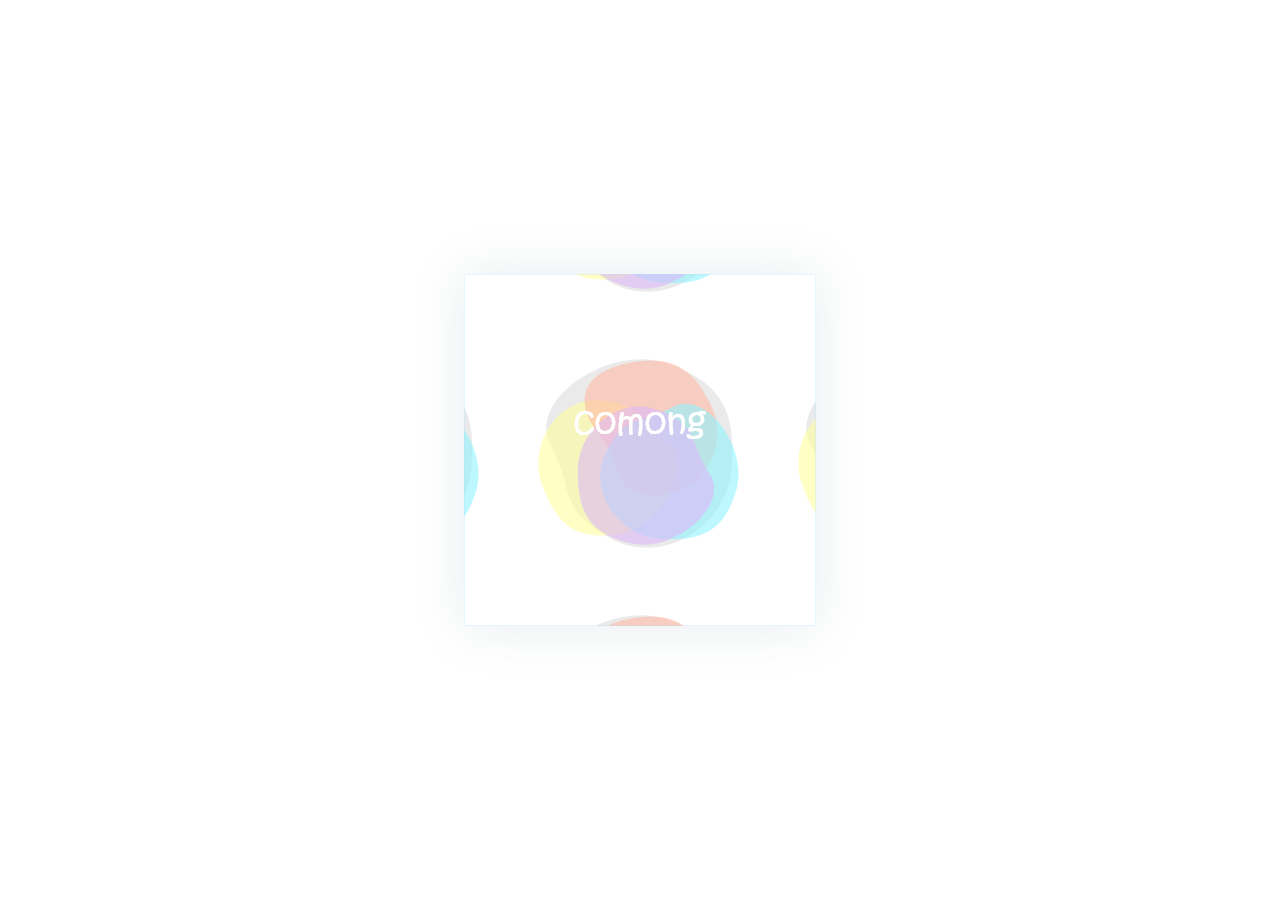
<file: sub/comong_app/index.html>
<!DOCTYPE html>
<html lang="en">
<head>
    <meta charset="UTF-8">
    <meta http-equiv="X-UA-Compatible" content="IE=edge">
    <meta name="viewport" content="width=device-width, initial-scale=1.0">
    <meta name="apple-mobile-web-app-status-bar-style" content="black" />
    <meta name="apple-mobile-web-app-capable" content="yes" />
    <link rel="apple-touch-icon-precomposed" href="images/logo.png" />
    <link rel="apple-touch-startup-image" href=".png" />
    <!-- 애니메이션 --> 

    <title>스플래시</title>
    <link rel="stylesheet" href="./css/main.css">
</head>
<body>
    <div class="splash_wrap">
        <div class="splash"></div>
    </div>
</body>
<script src="./js/index.js"></script>
</html>
</file>
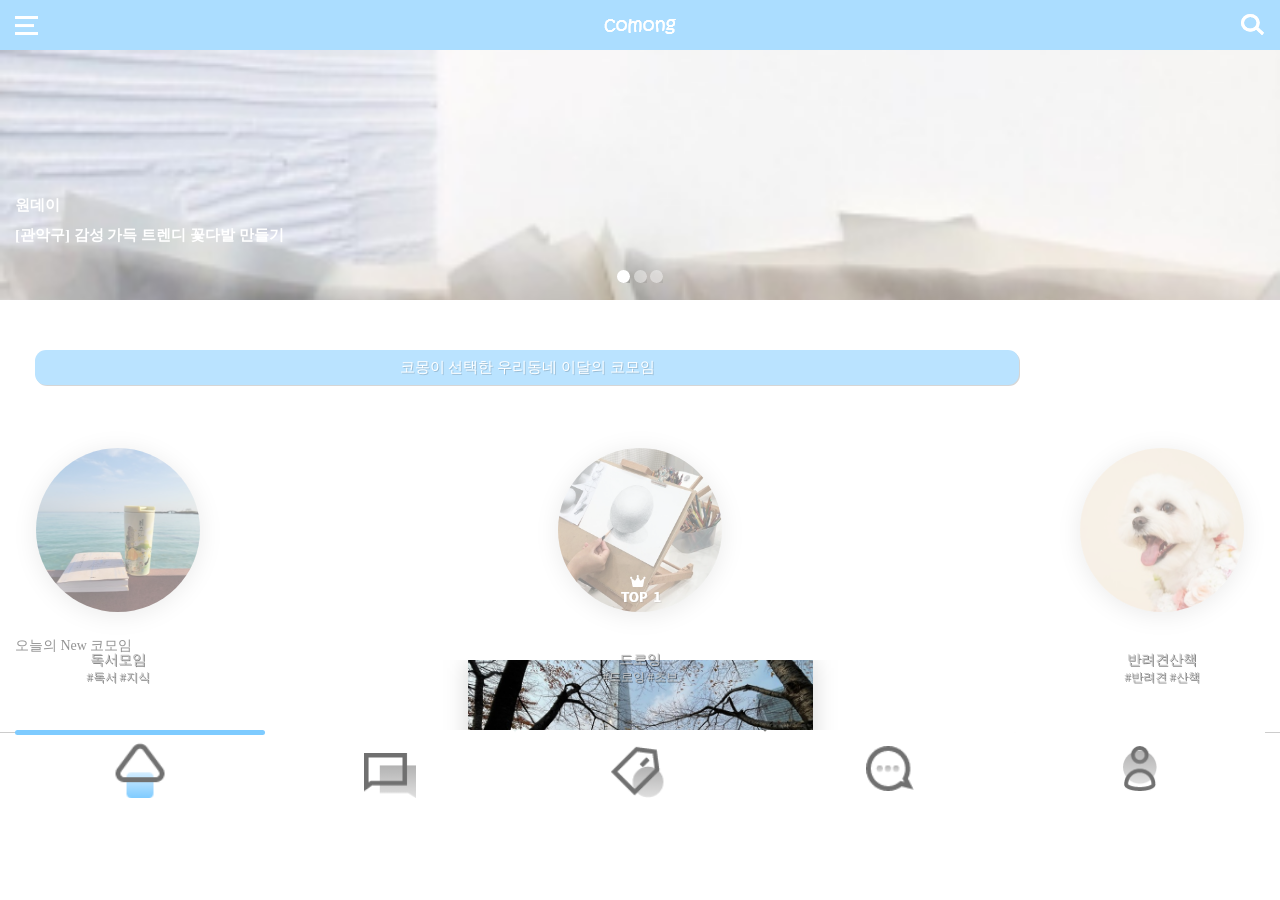
<file: sub/comong_app/main.html>
<!DOCTYPE html>
<html lang="en">
<head>
    <meta charset="UTF-8">
    <meta http-equiv="X-UA-Compatible" content="IE=edge">
    <meta name="viewport" content="width=device-width, initial-scale=1.0">
    <meta name="apple-mobile-web-app-status-bar-style" content="black" />
    <meta name="apple-mobile-web-app-capable" content="yes" />
    <link rel="apple-touch-icon-precomposed" href="./images/favicon.png" />
    <link rel="apple-touch-startup-image" href=".png" />
    
    <title>메인화면</title>
    <link rel="stylesheet" href="css/main.css">
</head>
<body>
    <header>
        <div class="main_header">
            <a href="sub1_1.html"><img src="images/hamburger2.png" alt="햄버거버튼"></a>
            <h1>코몽</h1>
            <a href="sub1_2.html"><img src="images/btn.png" alt="검색창"></a>
        </div>
    </header>
    <!-- 배너 section -->
    <section>
        <div class="banner_container">
            <div id="banner">
                <h2 class="blind">COMONG이벤트</h2>
                <div class="banner_frame">
                    <!-- 1 -->
                    <section>
                        <div>
                            <ul>
                                <li>원데이</li>
                                <li>[관악구] 감성 가득 트렌디 꽃다발 만들기</li>
                            </ul>
                        </div>
                    </section>
                    <!-- 2 -->
                    <section class="white">
                        <div> <!--글씨가 들어가는 부분은 div-->
                            <ul>
                                <li>원데이</li>
                                <li>[관악구] 케이크 만들기 클래스</li>
                            </ul>
                        </div>
                    </section>
                    <!-- 3 -->
                    <section>
                        <div> <!--글씨가 들어가는 부분은 div-->
                            <ul>
                                <li>원데이</li>
                                <li>[관악구] 댄스 입문자 클래스</li>
                            </ul>
                        </div>
                    </section>
                </div>
                <!-- //banner_frame -->
                <div class="rolling">
                    <ul class="banner_roll">
                        <li class="on"><a href="#">1</a></li>
                        <li><a href="#">2</a></li>
                        <li><a href="#">3</a></li>
                    </ul>
                </div>
            </div>
            <div id="top">
                <h2>코몽이 선택한 우리동네 이달의 코모임</h2>
                <ul>
                    <li>
                        <a href="#">
                            <img src="images/book.png" alt="독서모임">
                            <span>독서모임</span>
                            <span>#독서 #지식</span>
                        </a>
                    </li>
                    <li>
                        <a href="#">
                            <img src="images/drawing.png" alt="드로잉">
                            <span>드로잉</span>
                            <span>#드로잉 #초보</span>
                        </a>
                    </li>
                    <li>
                        <a href="#">
                            <img src="images/pup.png" alt="강아지">
                            <span>반려견산책</span>
                            <span>#반려견 #산책</span>
                        </a>
                    </li>
                </ul>
            </div>
            <div id="new">
                <div>
                    <h3>오늘의 New 코모임</h3>
                    <div>
                        <a href="sub1_4.html">
                            <span>#같이 운동해요 #코모임의 시작</span> <hr/>
                            <span>석촌호수 산책</span>
                        </a>
                    </div>
                    <h3>오늘의 New 원데이</h3>
                    <div>
                        <a href="sub1_3.html">
                            <span>#퍼스널컬러 #나의퍼스널</span> <hr/>
                            <span>나만의 퍼스널 걸러 진단</span>
                        </a>
                    </div>
                </div>
            </div>
        </div>
    </section>
    <!-- //배너 -->
    <footer>
        <ul>
            <li class="on">
                <a href="#">
                    <img src="images/home.png" alt="홈" />
                </a>
            </li>
            <li>
                <a href="#">
                    <img src="images/peed_off.png" alt="피드" />
                </a>
            </li>
            <li>
                <a href="#">
                    <img src="images/save_off.png" alt="저장" />
                </a>
            </li>
            <li>
                <a href="#">
                    <img src="images/messenger_off.png" alt="메신저" />
                </a>
            </li>
            <li>
                <a href="#">
                    <img src="images/mypage_off.png" alt="마이페이지" />
                </a>
            </li>
        </ul>
    </footer>
</body>
<script src="./js/main.js"></script>
</html>
</file>
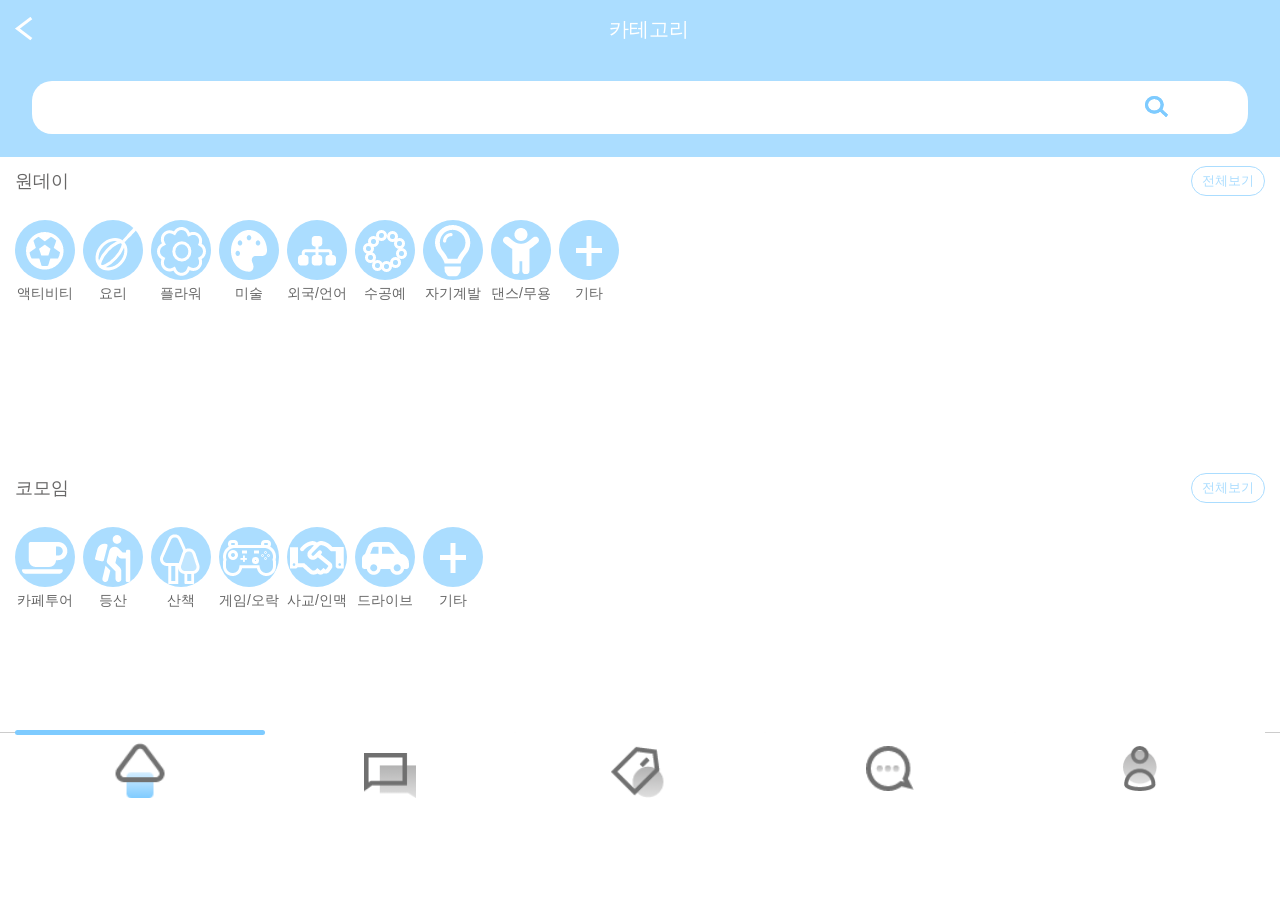
<file: sub/comong_app/sub1_1.html>
<!DOCTYPE html>
<html lang="en">
<head>
    <meta charset="UTF-8">
    <meta http-equiv="X-UA-Compatible" content="IE=edge">
    <meta name="viewport" content="width=device-width, initial-scale=1.0">
    <meta name="apple-mobile-web-app-status-bar-style" content="black" />
    <meta name="apple-mobile-web-app-capable" content="yes" />
    <link rel="apple-touch-icon-precomposed" href="images/logo.png" />
    <link rel="apple-touch-startup-image" href=".png" />

    <title>카테고리</title>
    <link rel="stylesheet" href="css/main.css">
</head>
<body>
    <div id="category_div">
        <header>
            <div class="search_box">
                <div class="search_list">
                    <a href="main.html">
                        <img src="images/back.png" alt="뒤로가기">
                    </a>
                    <h1>카테고리</h1>
                </div>
                <div class="search_list2">
                    <input type="text" id="srch" autofocus>
                    <span>search</span>
                </div>
            </div>
        </header>
        <section>
            <div class="search_list3">
                <div class="list_box">
                    <h2>원데이</h2>
                    <span><a href="sub1_3.html">전체보기</a></span>
                </div>
                <div class="list">
                    <ul>
                        <li>
                            <a href="sub1_3.html"><img src="images/futbol-regular.png" alt="액티비티" /></a>
                            <span>액티비티</span>
                        </li>
                        <li>
                            <a href="sub1_3.html"><img src="images/cooking.png" alt="요리" /></a>
                            <span>요리</span>
                        </li>
                        <li>
                            <a href="sub1_3.html"><img src="images/flower.png" alt="플라워" /></a>
                            <span>플라워</span>
                        </li>
                        <li>
                            <a href="sub1_3.html"><img src="images/palette-solid.png" alt="미술" /></a>
                            <span>미술</span>
                        </li>
                        <li>
                            <a href="sub1_3.html"><img src="images/sitemap-solid.png" alt="외국/언어" /></a>
                            <span>외국/언어</span>
                        </li>
                        <li>
                            <a href="sub1_3.html"><img src="images/handicrafts.png" alt="수공예" /></a>
                            <span>수공예</span>
                        </li>
                        <li>
                            <a href="sub1_3.html"><img src="images/lightbulb-regular.png" alt="자기계발" /></a>
                            <span>자기계발</span>
                        </li>
                        <li>
                            <a href="sub1_3.html"><img src="images/child-solid.png" alt="댄스/무용" /></a>
                            <span>댄스/무용</span>
                        </li>
                        <li>
                            <a href="sub1_3.html"><img src="images/plus.png" alt="기타" /></a>
                            <span>기타</span>
                        </li>
                    </ul>
                </div>
                <div class="list_box">
                    <h2>코모임</h2>
                    <span><a href="sub1_4.html">전체보기</a></span>
                </div>
                <div class="list">
                    <ul>
                        <li>
                            <a href="sub1_4.html"><img src="images/mug-saucer-solid.png" alt="카페투어" /></a>
                            <span>카페투어</span>
                        </li>
                        <li>
                            <a href="sub1_4.html"><img src="images/person-hiking-solid.png" alt="등산" /></a>
                            <span>등산</span>
                        </li>
                        <li>
                            <a href="sub1_4.html"><img src="images/walk.png" alt="산책" /></a>
                            <span>산책</span>
                        </li>
                        <li>
                            <a href="sub1_4.html"><img src="images/game.png" alt="게임/오락" /></a>
                            <span>게임/오락</span>
                        </li>
                        <li>
                            <a href="sub1_4.html"><img src="images/handshake-regular.png" alt="사교/인맥" /></a>
                            <span>사교/인맥</span>
                        </li>
                        <li>
                            <a href="sub1_4.html"><img src="images/car-side-solid.png" alt="드라이브" /></a>
                            <span>드라이브</span>
                        </li>
                        <li>
                            <a href="sub1_4.html"><img src="images/plus.png" alt="기타" /></a>
                            <span>기타</span>
                        </li>
                    </ul>
                </div>
            </div>
        </section>
    </div>
    <footer>
        <ul>
            <li class="on">
                <a href="main.html">
                    <img src="images/home.png" alt="홈" />
                </a>
            </li>
            <li>
                <a href="sub2_1.html">
                    <img src="images/peed_off.png" alt="피드" />
                </a>
            </li>
            <li>
                <a href="sub3.html">
                    <img src="images/save_off.png" alt="저장" />
                </a>
            </li>
            <li>
                <a href="sub4_1.html">
                    <img src="images/messenger_off.png" alt="메신저" />
                </a>
            </li>
            <li>
                <a href="sub5_1.html">
                    <img src="images/mypage_off.png" alt="마이페이지" />
                </a>
            </li>
        </ul>
    </footer>
</body>
<script defer src="./js/sub.js"></script>
<script defer src="./js/category.js"></script>
</html>
</file>
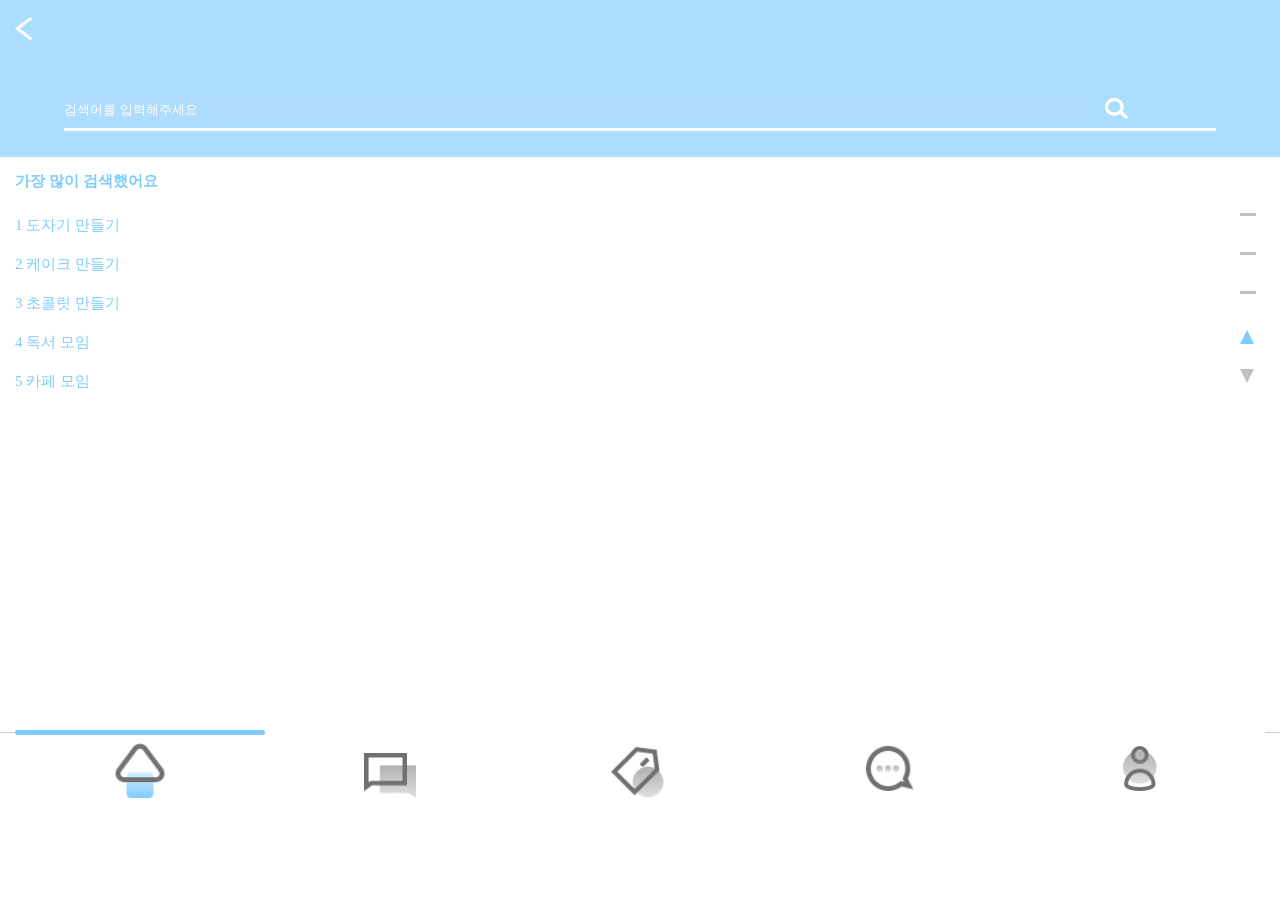
<file: sub/comong_app/sub1_2.html>
<!DOCTYPE html>
<html lang="en">
<head>
    <meta charset="UTF-8">
    <meta http-equiv="X-UA-Compatible" content="IE=edge">
    <meta name="viewport" content="width=device-width, initial-scale=1.0">
    <meta name="apple-mobile-web-app-status-bar-style" content="black" />
    <meta name="apple-mobile-web-app-capable" content="yes" />
    <link rel="apple-touch-icon-precomposed" href="images/logo.png" />
    <link rel="apple-touch-startup-image" href=".png" />
    
    <title>검색</title>
    <link rel="stylesheet" href="css/main.css">
</head>
<body>
    <div id="search_div">
        <header id="search_header">
            <div class="search_box">
                <a href="main.html">
                    <img src="images/back.png" alt="뒤로가기">
                </a>
                <div class="srch_box">
                    <form action="" method="post">
                    <fieldset>
                        <legend class="blind">검색</legend>
                        <label for="srch" class="blind">검색어입력</label>
                        <input type="search" id="srch" placeholder="검색어를 입력해주세요" autofocus />
                        <input type="image" src="images/btn.png" alt="검색버튼" />
                    </fieldset>
                    </form>
                </div>
            </div>
        </header>
        <section id="search_section">
            <div class="ranking">
                <h2>가장 많이 검색했어요</h2>
                <ul>
                    <li>
                        <a href="#">1 도자기 만들기</a> 
                        <span>1위</span> 
                    </li>
                    <li>
                        <a href="#">2 케이크 만들기</a> 
                        <span>2위</span> 
                    </li>
                    <li>
                        <a href="#">3 초콜릿 만들기</a> 
                        <span>3위</span> 
                    </li>
                    <li>
                        <a href="#">4 독서 모임</a> 
                        <span>4위</span> 
                    </li>
                    <li>
                        <a href="#">5 카페 모임</a> 
                        <span>5위</span> 
                    </li>
                </ul>
            </div>
        </section>
    </div>
    <footer>
        <ul>
            <li class="on">
                <a href="main.html">
                    <img src="images/home.png" alt="홈" />
                </a>
            </li>
            <li>
                <a href="sub2_1.html">
                    <img src="images/peed_off.png" alt="피드" />
                </a>
            </li>
            <li>
                <a href="sub3.html">
                    <img src="images/save_off.png" alt="저장" />
                </a>
            </li>
            <li>
                <a href="sub4_1.html">
                    <img src="images/messenger_off.png" alt="메신저" />
                </a>
            </li>
            <li>
                <a href="sub5_1.html">
                    <img src="images/mypage_off.png" alt="마이페이지" />
                </a>
            </li>
        </ul>
    </footer>
</body>
<script defer src="./js/sub.js"></script>
<script defer src="./js/search.js"></script>
</html>
</file>
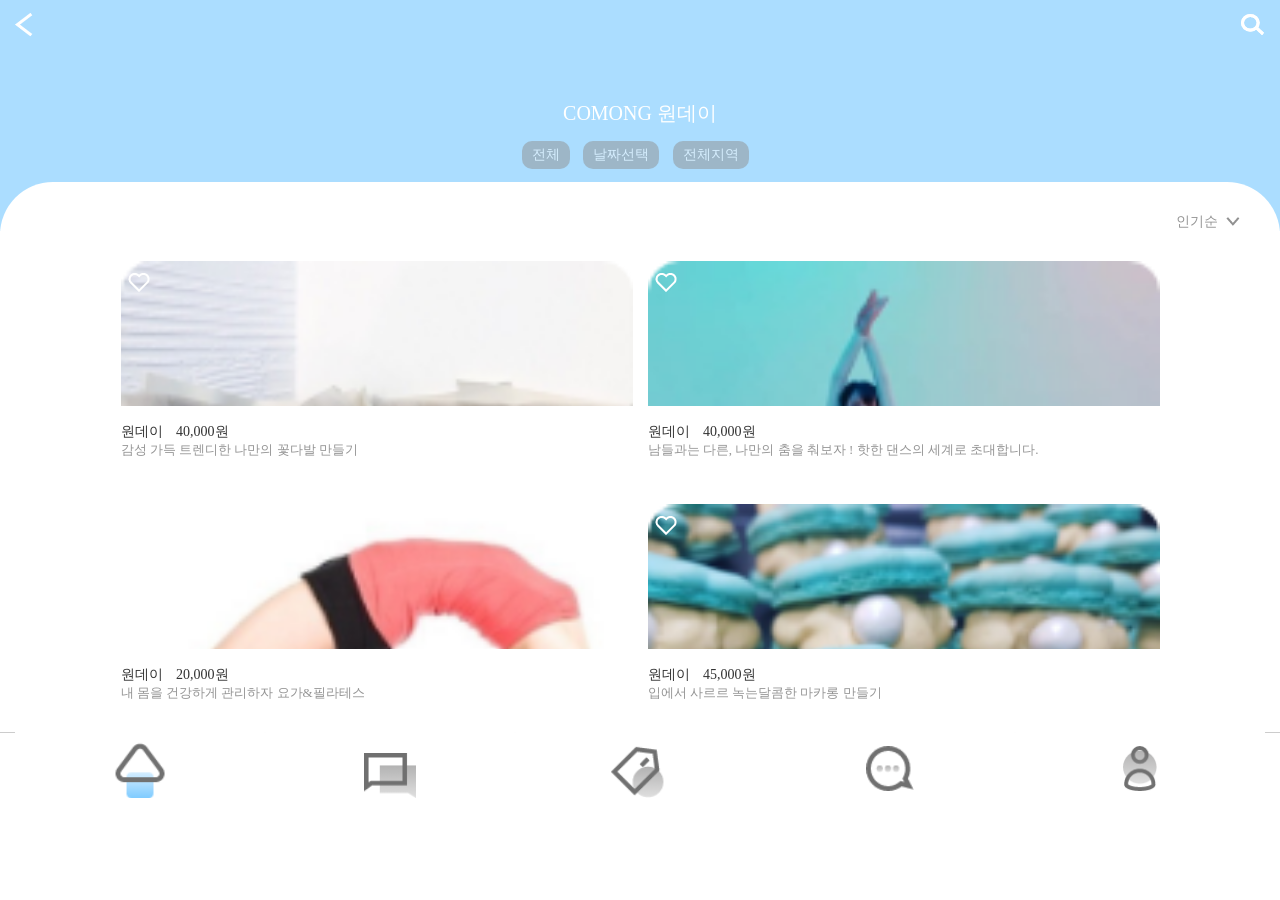
<file: sub/comong_app/sub1_3.html>
<!DOCTYPE html>
<html lang="en">
<head>
    <meta charset="UTF-8">
    <meta http-equiv="X-UA-Compatible" content="IE=edge">
    <meta name="viewport" content="width=device-width, initial-scale=1.0">
    <meta name="apple-mobile-web-app-status-bar-style" content="black" />
    <meta name="apple-mobile-web-app-capable" content="yes" />
    <link rel="apple-touch-icon-precomposed" href="images/logo.png" />
    <link rel="apple-touch-startup-image" href=".png" />
    
    <title>COMONG 원데이</title>
    <link rel="stylesheet" href="css/main.css">
</head>
<body>
    <header>
        <div class="main_header">
            <a href="sub1_1.html"><img src="images/back.png" alt="이전으로"></a>
            <a href="sub1_2.html"><img src="images/btn.png" alt="검색창"></a>
        </div>
    </header>
    <section>
        <div class="one_day">
            <h1>COMONG 원데이</h1>
            <ul>
                <li><a href="#">전체</a></li>
                <li><a href="#">날짜선택</a></li>
                <li><a href="#">전체지역</a></li>
            </ul>
            <div class="one_day_class">
                <span>인기순</span>
                <div class="class">
                    <ul>
                        <li>
                            <a href="sub1_3_1.html">
                                <img src="images/good.png" alt="좋아요"/>
                                <ul>
                                    <li>원데이</li>
                                    <li>40,000원</li>
                                </ul>
                                <span>감성 가득 트렌디한 나만의 꽃다발 만들기</span>
                            </a>
                        </li>
                        <li>
                            <a href="sub1_3_1.html">
                                <img src="images/good.png" alt="좋아요"/>
                                <ul>
                                    <li>원데이</li>
                                    <li>40,000원</li>
                                </ul>
                                <span>남들과는 다른, 나만의 춤을 춰보자 ! 핫한 댄스의 세계로 초대합니다. </span>
                            </a>
                        </li>
                        <li>
                            <a href="sub1_3_1.html">
                                <img src="images/good.png" alt="좋아요"/>
                                <ul>
                                    <li>원데이</li>
                                    <li>20,000원</li>
                                </ul>
                                <span>내 몸을 건강하게 관리하자 요가&필라테스</span>
                            </a>
                        </li>
                        <li>
                            <a href="sub1_3_1.html">
                                <img src="images/good.png" alt="좋아요"/>
                                <ul>
                                    <li>원데이</li>
                                    <li>45,000원</li>
                                </ul>
                                <span>입에서 사르르 녹는달콤한 마카롱 만들기</span>
                            </a>
                        </li>
                    </ul>
                </div>
            </div>
        </div>
    </section>
    <footer>
        <ul>
            <li class="on">
                <a href="main.html">
                    <img src="images/home.png" alt="홈" />
                </a>
            </li>
            <li>
                <a href="sub2_1.html">
                    <img src="images/peed_off.png" alt="피드" />
                </a>
            </li>
            <li>
                <a href="sub3.html">
                    <img src="images/save_off.png" alt="저장" />
                </a>
            </li>
            <li>
                <a href="sub4_1.html">
                    <img src="images/messenger_off.png" alt="메신저" />
                </a>
            </li>
            <li>
                <a href="sub5_1.html">
                    <img src="images/mypage_off.png" alt="마이페이지" />
                </a>
            </li>
        </ul>
    </footer>
</body>
<script src="./js/main.js"></script>
</html>
</file>
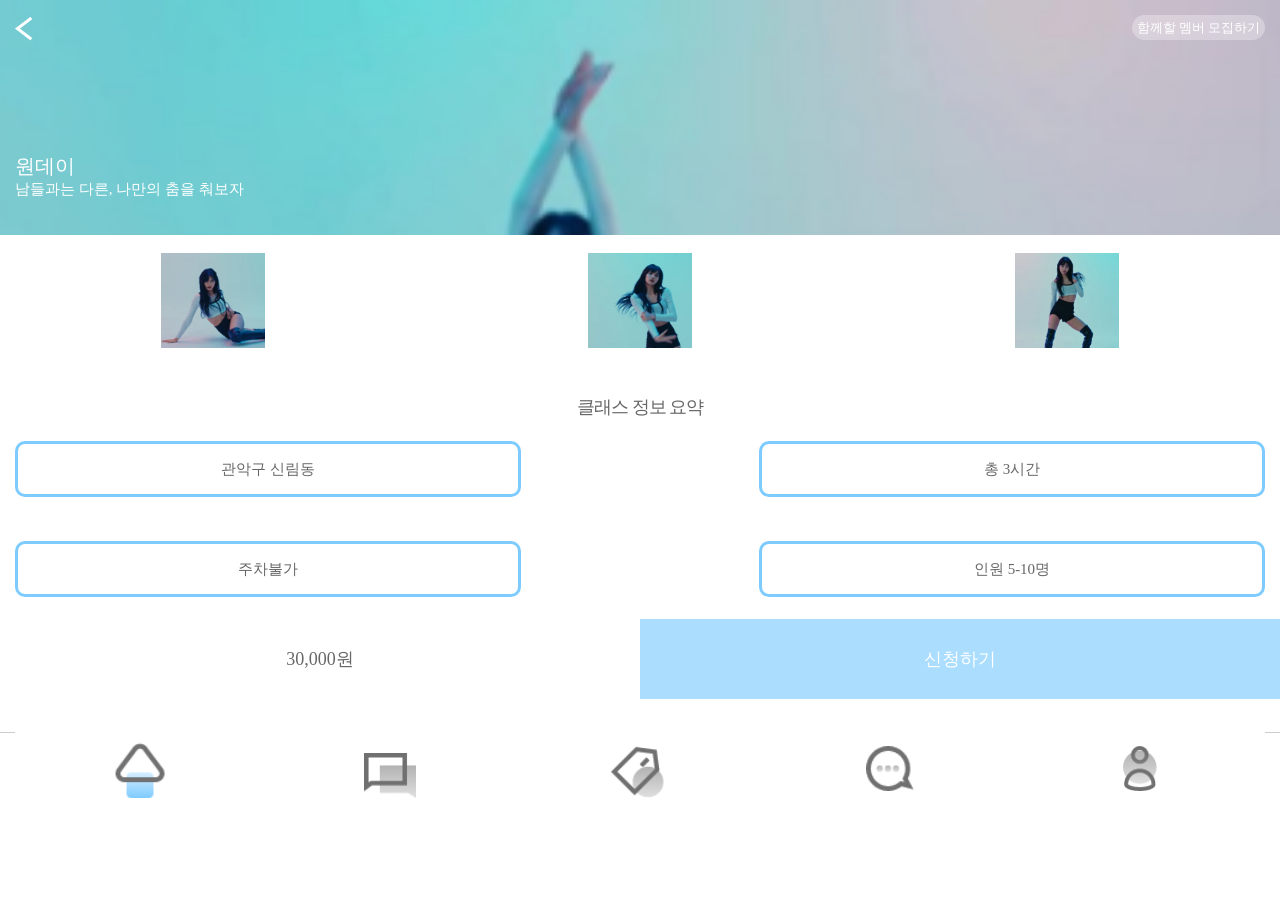
<file: sub/comong_app/sub1_3_1.html>
<!DOCTYPE html>
<html lang="en">
<head>
    <meta charset="UTF-8">
    <meta http-equiv="X-UA-Compatible" content="IE=edge">
    <meta name="viewport" content="width=device-width, initial-scale=1.0">
    <meta name="apple-mobile-web-app-status-bar-style" content="black" />
    <meta name="apple-mobile-web-app-capable" content="yes" />
    <link rel="apple-touch-icon-precomposed" href="images/logo.png" />
    <link rel="apple-touch-startup-image" href=".png" />
    
    <title>COMONG 원데이 정보</title>
    <link rel="stylesheet" href="css/main.css">
</head>
<body>
    <header>
        <div class="dancing">
            <div>
                <a href="sub1_3.html"><img src="images/back.png" alt="이전으로"></a>
                <a href="#">함께할 멤버 모집하기</a>
            </div>
            <div>
                <span>원데이</span>
                <span>남들과는 다른, 나만의 춤을 춰보자</span>
            </div>
        </div>
    </header>
    <section>
        <div class="one_day_dancing">
            <h1 class="blind">COMONG 원데이 상세정보</h1>
            <ul>
                <li><a href="#"><img src="images/dance2.png" alt="" /></a></li>
                <li><a href="#"><img src="images/dance3.png" alt="" /></a></li>
                <li><a href="#"><img src="images/dance4.png" alt="" /></a></li>
            </ul>
            <div class="one_day_list2">
                <h2>클래스 정보 요약</h2>
                <div>
                    <ul>
                        <li>관악구 신림동</li>
                        <li>총 3시간</li>
                        <li>주차불가</li>
                        <li>인원 5-10명</li>
                    </ul>
                </div>
                <div>
                    <ul>
                        <li>30,000원</li>
                        <li><a href="#">신청하기</a></li>
                    </ul>
                </div>
            </div>
        </div>
    </section>
    <footer>
        <ul>
            <li class="on">
                <a href="main.html">
                    <img src="images/home.png" alt="홈" />
                </a>
            </li>
            <li>
                <a href="sub2_1.html">
                    <img src="images/peed_off.png" alt="피드" />
                </a>
            </li>
            <li>
                <a href="sub3.html">
                    <img src="images/save_off.png" alt="저장" />
                </a>
            </li>
            <li>
                <a href="sub4_1.html">
                    <img src="images/messenger_off.png" alt="메신저" />
                </a>
            </li>
            <li>
                <a href="sub5_1.html">
                    <img src="images/mypage_off.png" alt="마이페이지" />
                </a>
            </li>
        </ul>
    </footer>
</body>
<script src="./js/main.js"></script>
</html>
</file>
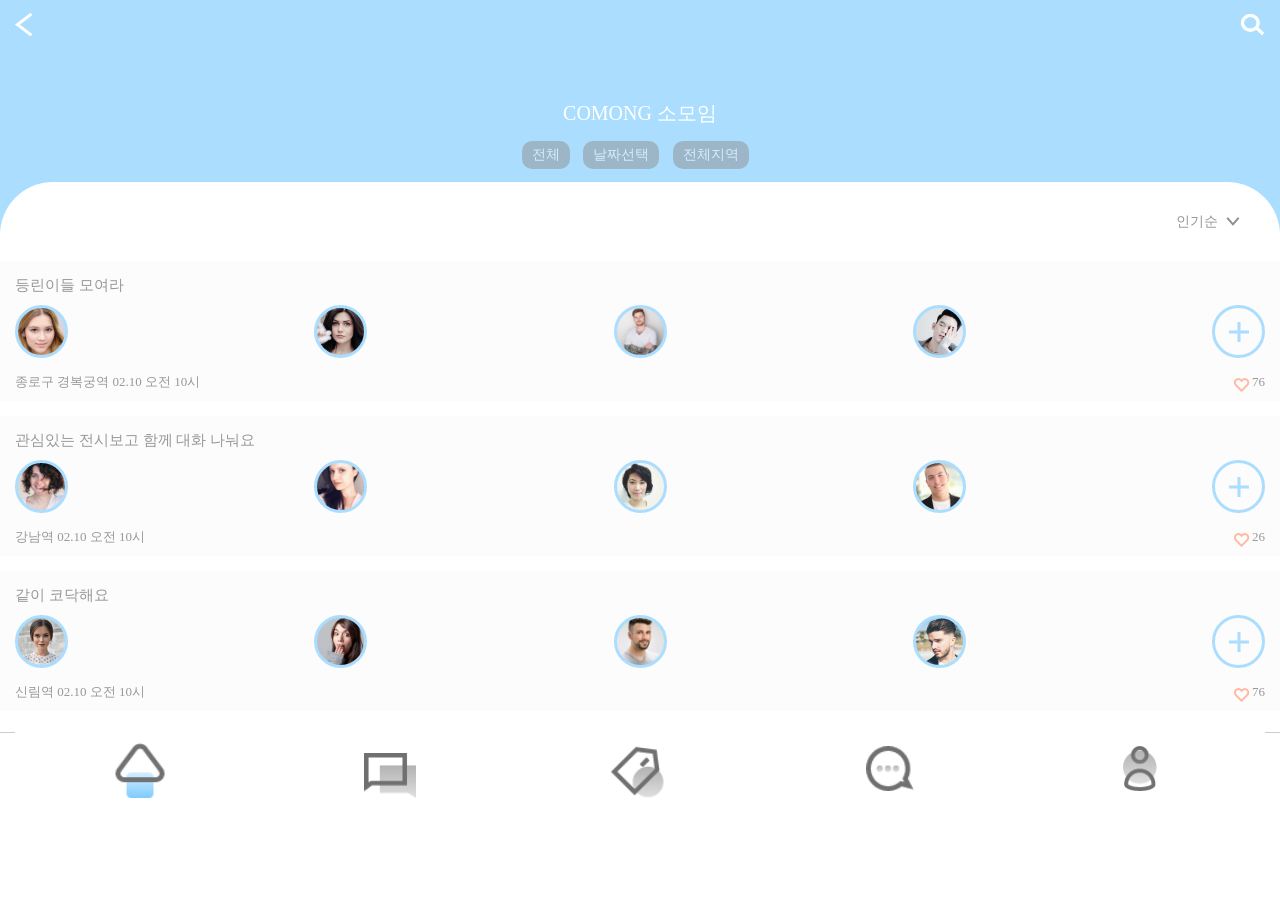
<file: sub/comong_app/sub1_4.html>
<!DOCTYPE html>
<html lang="en">
<head>
    <meta charset="UTF-8">
    <meta http-equiv="X-UA-Compatible" content="IE=edge">
    <meta name="viewport" content="width=device-width, initial-scale=1.0">
    <meta name="apple-mobile-web-app-status-bar-style" content="black" />
    <meta name="apple-mobile-web-app-capable" content="yes" />
    <link rel="apple-touch-icon-precomposed" href="images/logo.png" />
    <link rel="apple-touch-startup-image" href=".png" />
    
    <title>COMONG 모임</title>
    <link rel="stylesheet" href="css/main.css">
</head>
<body>
    <header>
        <div class="main_header">
            <a href="sub1_1.html"><img src="images/back.png" alt="이전으로"></a>
            <a href="sub1_2.html"><img src="images/btn.png" alt="검색창"></a>
        </div>
    </header>
    <section>
        <div class="one_day">
            <h1>COMONG 소모임</h1>
            <ul>
                <li><a href="#">전체</a></li>
                <li><a href="#">날짜선택</a></li>
                <li><a href="#">전체지역</a></li>
            </ul>
            <div class="one_day_class">
                <span>인기순</span>
                <div class="class2">
                    <div>
                        <h3>등린이들 모여라</h3>
                        <ul>
                            <li><a href="#"><img src="images/coimg.png" alt="" /></a></li>
                            <li><a href="#"><img src="images/coimg2.png" alt="" /></a></li>
                            <li><a href="#"><img src="images/coimg3.png" alt="" /></a></li>
                            <li><a href="#"><img src="images/coimg4.png" alt="" /></a></li>
                            <li><a href="#"><img src="images/coimg5.png" alt="" /></a></li>
                        </ul>
                        <div>
                            <span>종로구 경복궁역 02.10 오전 10시</span>
                            <span><a href="#"><img src="images/love3.png" alt="좋아요" /></a>76</span>
                        </div>
                    </div>
                    <div>
                        <h3>관심있는 전시보고 함께 대화 나눠요</h3>
                        <ul>
                            <li><a href="#"><img src="images/coimg6.png" alt="" /></a></li>
                            <li><a href="#"><img src="images/coimg7.png" alt="" /></a></li>
                            <li><a href="#"><img src="images/coimg8.png" alt="" /></a></li>
                            <li><a href="#"><img src="images/coimg9.png" alt="" /></a></li>
                            <li><a href="#"><img src="images/coimg5.png" alt="" /></a></li>
                        </ul>
                        <div>
                            <span>강남역 02.10 오전 10시</span>
                            <span><a href="#"><img src="images/love3.png" alt="좋아요" /></a>26</span>
                        </div>
                    </div>
                    <div>
                        <h3>같이 코닥해요</h3>
                        <ul>
                            <li><a href="#"><img src="images/coimg10.png" alt="" /></a></li>
                            <li><a href="#"><img src="images/coimg11.png" alt="" /></a></li>
                            <li><a href="#"><img src="images/coimg13.png" alt="" /></a></li>
                            <li><a href="#"><img src="images/coimg14.png" alt="" /></a></li>
                            <li><a href="#"><img src="images/coimg5.png" alt="" /></a></li>
                        </ul>
                        <div>
                            <span>신림역 02.10 오전 10시</span>
                            <span><a href="#"><img src="images/love3.png" alt="좋아요" /></a>76</span>
                        </div>
                    </div>
                </div>
            </div>
        </div>
    </section>
    <footer>
        <ul>
            <li class="on">
                <a href="main.html">
                    <img src="images/home.png" alt="홈" />
                </a>
            </li>
            <li>
                <a href="sub2_1.html">
                    <img src="images/peed_off.png" alt="피드" />
                </a>
            </li>
            <li>
                <a href="sub3.html">
                    <img src="images/save_off.png" alt="저장" />
                </a>
            </li>
            <li>
                <a href="sub4_1.html">
                    <img src="images/messenger_off.png" alt="메신저" />
                </a>
            </li>
            <li>
                <a href="sub5_1.html">
                    <img src="images/mypage_off.png" alt="마이페이지" />
                </a>
            </li>
        </ul>
    </footer>
</body>
<script src="./js/main.js"></script>
</html>
</file>
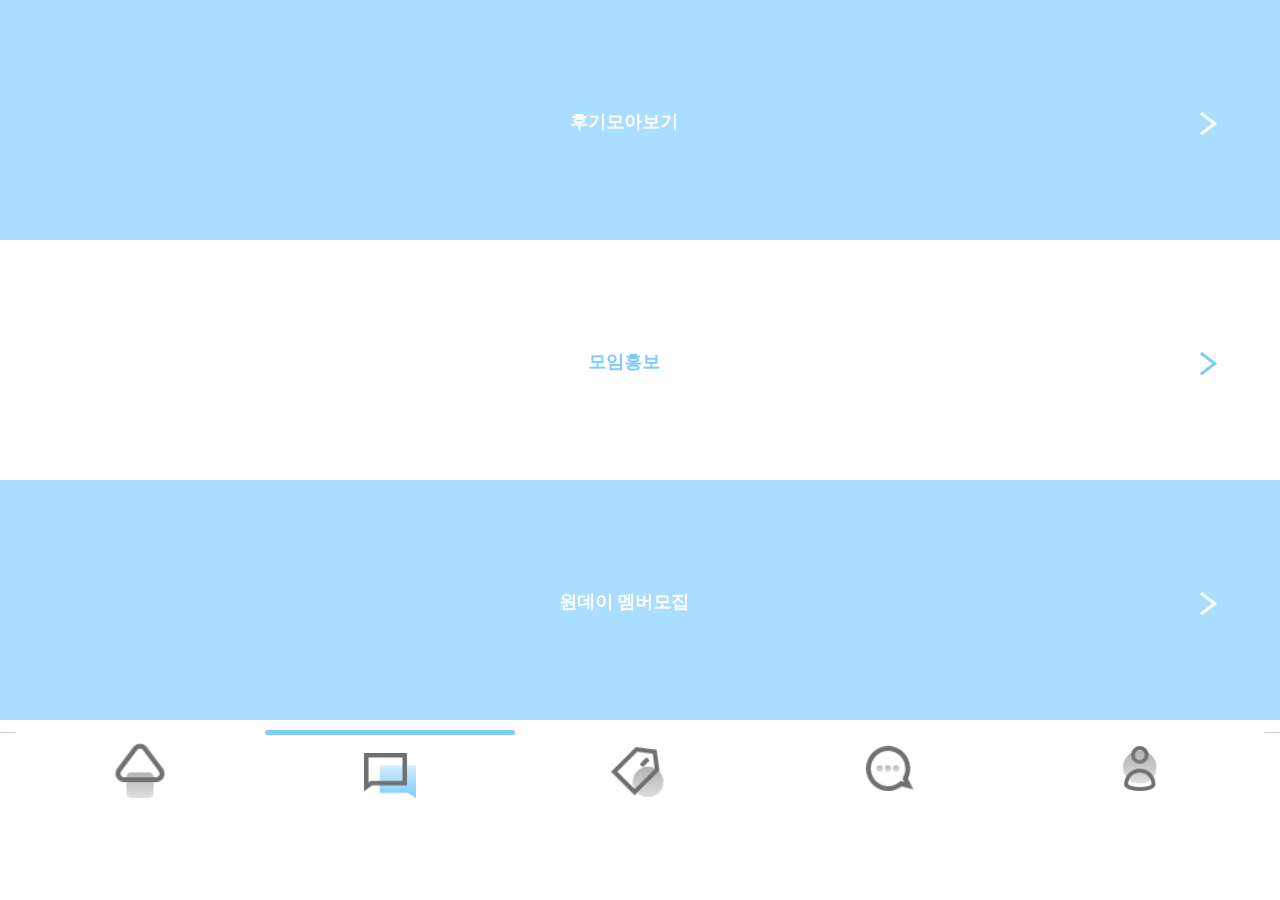
<file: sub/comong_app/sub2_1.html>
<!DOCTYPE html>
<html lang="en">
<head>
    <meta charset="UTF-8">
    <meta http-equiv="X-UA-Compatible" content="IE=edge">
    <meta name="viewport" content="width=device-width, initial-scale=1.0">
    <meta name="apple-mobile-web-app-status-bar-style" content="black" />
    <meta name="apple-mobile-web-app-capable" content="yes" />
    <link rel="apple-touch-icon-precomposed" href="images/logo.png" />
    <link rel="apple-touch-startup-image" href=".png" />

    <title>피드</title>
    <link rel="stylesheet" href="css/main.css">
</head>
<body>
    <div id="log">
        <div class="pheed">
            <section>
                <div onclick="location.href='sub2_2.html'">
                    <h2>후기모아보기</h2>
                    <span>
                        <img src="images/naxt.png" alt="후기모아보기로 이동">
                    </span>
                </div>
                <div onclick="location.href='sub2_3.html'">
                    <h2>모임홍보</h2>
                    <span>
                        <img src="images/naxt2.png" alt="모임홍보로 이동">
                    </span>
                </div>
                <div onclick="location.href='sub2_4.html'">
                    <h2>원데이 멤버모집</h2>
                    <span>
                        <img src="images/naxt.png" alt="원데이 멤버모집으로 이동">
                    </span>
                </div>
            </section>
        </div>
        <footer>
            <ul>
                <li>
                    <a href="main.html">
                        <img src="images/home_off.png" alt="홈" />
                    </a>
                </li>
                <li class="on">
                    <a href="sub2_1.html">
                        <img src="images/peed.png" alt="피드" />
                    </a>
                </li>
                <li>
                    <a href="sub3.html">
                        <img src="images/save_off.png" alt="저장" />
                    </a>
                </li>
                <li>
                    <a href="sub4_1.html">
                        <img src="images/messenger_off.png" alt="메신저" />
                    </a>
                </li>
                <li>
                    <a href="sub5_1.html">
                        <img src="images/mypage_off.png" alt="마이페이지" />
                    </a>
                </li>
            </ul>
        </footer>
    </div>
</body>
<script defer src="./js/peed.js"></script>
<script defer src="./js/sub.js"></script>
</html>
</file>
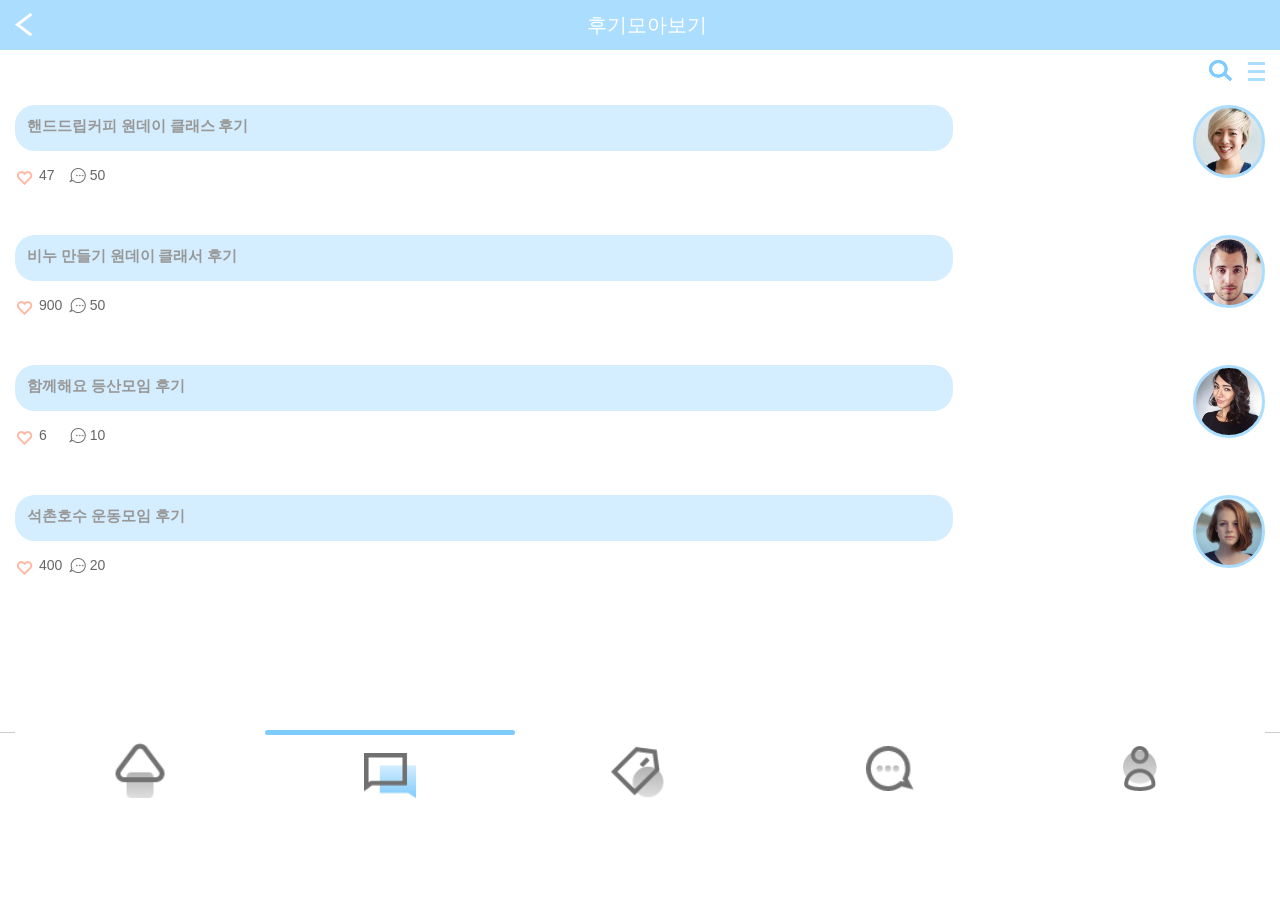
<file: sub/comong_app/sub2_2.html>
<!DOCTYPE html>
<html lang="en">
<head>
    <meta charset="UTF-8">
    <meta http-equiv="X-UA-Compatible" content="IE=edge">
    <meta name="viewport" content="width=device-width, initial-scale=1.0">
    <meta name="apple-mobile-web-app-status-bar-style" content="black" />
    <meta name="apple-mobile-web-app-capable" content="yes" />
    <link rel="apple-touch-icon-precomposed" href="images/logo.png" />
    <link rel="apple-touch-startup-image" href=".png" />

    <title>후기모아보기</title>
    <link rel="stylesheet" href="css/main.css">
</head>
<body>
    <header>
        <div class="comong_header">
            <a href="sub2_1.html"><img src="images/back.png" alt="뒤로가기"></a>
            <h1>후기모아보기</h1>
        </div>
    </header>
    <section>
        <div class="comong_container">
            <div class="search">
                <div>
                    <a href="#">
                        <img src="images/btn2.png" alt="검색하기" />
                    </a>
                    <a href="#">
                        <img src="images/hamburger.png" alt="맞춤설정" />
                    </a>
                </div>
            </div>
            <div class="text">
                <ul>
                    <li>
                        <div>
                            <a href="#">핸드드립커피 원데이 클래스 후기</a>
                            <ul>
                                <li>
                                    <img src="images/love3.png" alt="좋아요" class="heart">
                                    <span>47</span>
                                </li>
                                <li>
                                    <img src="images/txt.png" alt="채팅">
                                    <span>50</span>
                                </li>
                            </ul>
                        </div>
                        <div class="profile_img">
                            <img src="images/img9.png" alt="여성 프로필 사진"/>
                        </div>
                    </li>
                    <li> 
                        <div>
                            <a href="#">비누 만들기 원데이 클래서 후기</a>
                            <ul>
                                <li>
                                    <img src="images/love3.png" alt="좋아요" class="heart">
                                    <span>900</span>
                                </li>
                                <li>
                                    <img src="images/txt.png" alt="채팅">
                                    <span>50</span>
                                </li>
                            </ul>
                        </div>
                        <div class="profile_img">
                            <img src="images/img8.png" alt="여성 프로필 사진"/>
                        </div>
                    </li>
                    <li> 
                        <div>
                            <a href="#">함께해요 등산모임 후기</a>
                            <ul>
                                <li>
                                    <img src="images/love3.png" alt="좋아요" class="heart">
                                    <span>6</span>
                                </li>
                                <li>
                                    <img src="images/txt.png" alt="채팅">
                                    <span>10</span>
                                </li>
                            </ul>
                        </div>
                        <div class="profile_img">
                            <img src="images/img6.png" alt="여성 프로필 사진"/>
                        </div>
                    </li>
                    <li> 
                        <div>
                            <a href="#">석촌호수 운동모임 후기</a>
                            <ul>
                                <li>
                                    <img src="images/love3.png" alt="좋아요" class="heart">
                                    <span>400</span>
                                </li>
                                <li>
                                    <img src="images/txt.png" alt="채팅">
                                    <span>20</span>
                                </li>
                            </ul>
                        </div>
                        <div class="profile_img">
                            <img src="images/img5.png" alt="여성 프로필 사진"/>
                        </div>
                    </li>
                </ul>
            </div>
        </div>
    </section>
    <footer>
        <ul>
            <li>
                <a href="main.html">
                    <img src="images/home_off.png" alt="홈" />
                </a>
            </li>
            <li class="on">
                <a href="sub2_1.html">
                    <img src="images/peed.png" alt="피드" />
                </a>
            </li>
            <li>
                <a href="sub3.html">
                    <img src="images/save_off.png" alt="저장" />
                </a>
            </li>
            <li>
                <a href="sub4_1.html">
                    <img src="images/messenger_off.png" alt="메신저" />
                </a>
            </li>
            <li>
                <a href="sub5_1.html">
                    <img src="images/mypage_off.png" alt="마이페이지" />
                </a>
            </li>
        </ul>
    </footer>
</body>
<script defer src="./js/sub.js"></script>
<script defer src="./js/heart.js"></script>
</html>
</file>
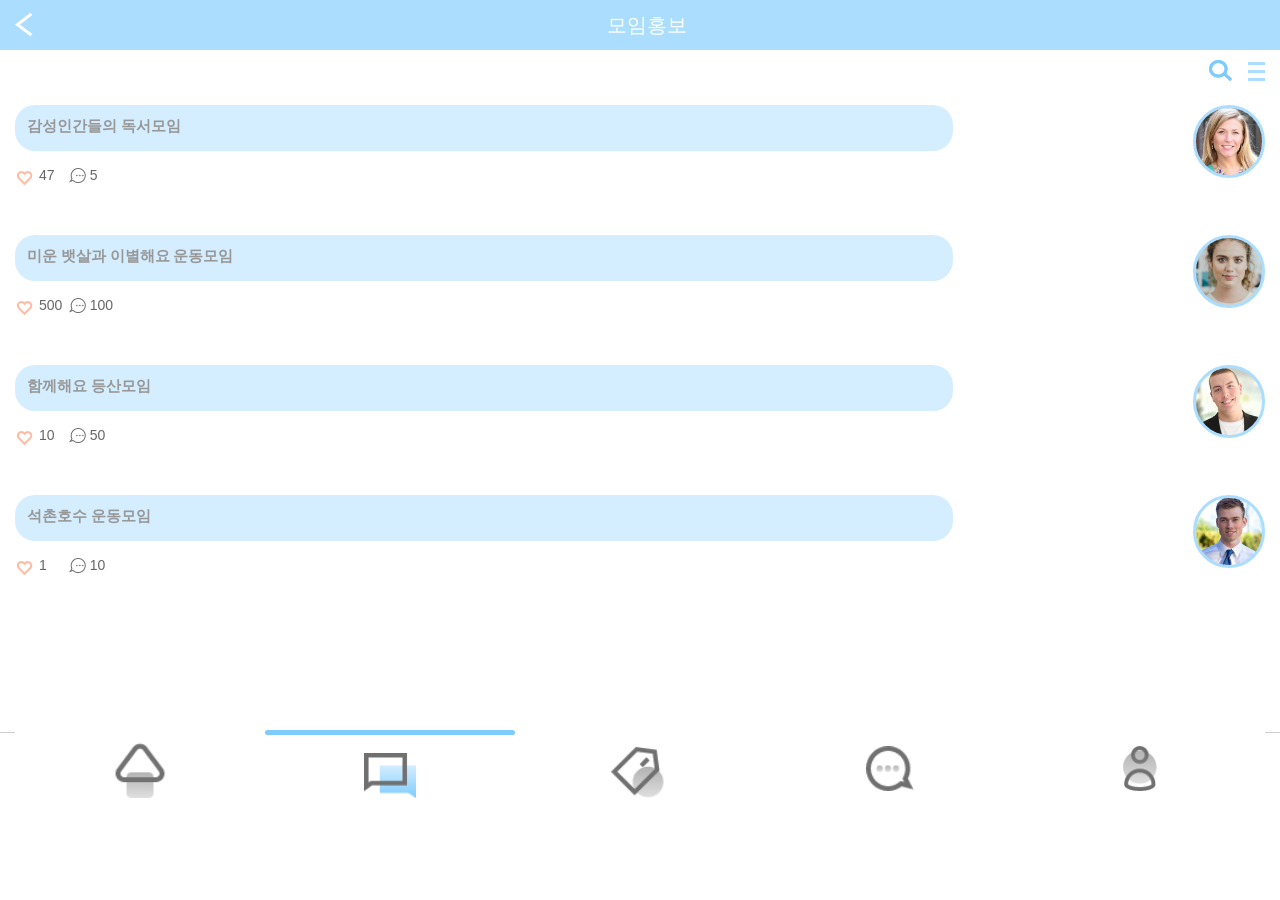
<file: sub/comong_app/sub2_3.html>
<!DOCTYPE html>
<html lang="en">
<head>
    <meta charset="UTF-8">
    <meta http-equiv="X-UA-Compatible" content="IE=edge">
    <meta name="viewport" content="width=device-width, initial-scale=1.0">
    <meta name="apple-mobile-web-app-status-bar-style" content="black" />
    <meta name="apple-mobile-web-app-capable" content="yes" />
    <link rel="apple-touch-icon-precomposed" href="images/logo.png" />
    <link rel="apple-touch-startup-image" href=".png" />

    <title>모임홍보</title>
    <link rel="stylesheet" href="css/main.css">
</head>
<body>
    <header>
        <div class="comong_header">
            <a href="sub2_1.html"><img src="images/back.png" alt="뒤로가기"></a>
            <h1>모임홍보</h1>
        </div>
    </header>
    <section>
        <div class="comong_container">
            <div class="search">
                <div>
                    <a href="#">
                        <img src="images/btn2.png" alt="검색하기" />
                    </a>
                    <a href="#">
                        <img src="images/hamburger.png" alt="맞춤설정" />
                    </a>
                </div>
            </div>
            <div class="text">
                <ul>
                    <li>
                        <div>
                            <a href="#">감성인간들의 독서모임</a>
                            <ul>
                                <li>
                                    <img src="images/love3.png" alt="좋아요" class="heart">
                                    <span>47</span>
                                </li>
                                <li>
                                    <img src="images/txt.png" alt="채팅">
                                    <span>5</span>
                                </li>
                            </ul>
                        </div>
                        <div class="profile_img">
                            <img src="images/img.png" alt="여성 프로필 사진"/>
                        </div>
                    </li>
                    <li> 
                        <div>
                            <a href="#">미운 뱃살과 이별해요 운동모임</a>
                            <ul>
                                <li>
                                    <img src="images/love3.png" alt="좋아요" class="heart">
                                    <span>500</span>
                                </li>
                                <li>
                                    <img src="images/txt.png" alt="채팅">
                                    <span>100</span>
                                </li>
                            </ul>
                        </div>
                        <div class="profile_img">
                            <img src="images/img2.png" alt="여성 프로필 사진"/>
                        </div>
                    </li>
                    <li> 
                        <div>
                            <a href="#">함께해요 등산모임</a>
                            <ul>
                                <li>
                                    <img src="images/love3.png" alt="좋아요" class="heart">
                                    <span>10</span>
                                </li>
                                <li>
                                    <img src="images/txt.png" alt="채팅">
                                    <span>50</span>
                                </li>
                            </ul>
                        </div>
                        <div class="profile_img">
                            <img src="images/img3.png" alt="여성 프로필 사진"/>
                        </div>
                    </li>
                    <li> 
                        <div>
                            <a href="#">석촌호수 운동모임</a>
                            <ul>
                                <li>
                                    <img src="images/love3.png" alt="좋아요" class="heart">
                                    <span>1</span>
                                </li>
                                <li>
                                    <img src="images/txt.png" alt="채팅">
                                    <span>10</span>
                                </li>
                            </ul>
                        </div>
                        <div class="profile_img">
                            <img src="images/img4.png" alt="여성 프로필 사진"/>
                        </div>
                    </li>
                </ul>
            </div>
        </div>
    </section>
    <footer>
        <ul>
            <li>
                <a href="main.html">
                    <img src="images/home_off.png" alt="홈" />
                </a>
            </li>
            <li class="on">
                <a href="sub2_1.html">
                    <img src="images/peed.png" alt="피드" />
                </a>
            </li>
            <li>
                <a href="sub3.html">
                    <img src="images/save_off.png" alt="저장" />
                </a>
            </li>
            <li>
                <a href="sub4_1.html">
                    <img src="images/messenger_off.png" alt="메신저" />
                </a>
            </li>
            <li>
                <a href="sub5_1.html">
                    <img src="images/mypage_off.png" alt="마이페이지" />
                </a>
            </li>
        </ul>
    </footer>
</body>
<script defer src="./js/sub.js"></script>
<script defer src="./js/heart.js"></script>
</html>
</file>
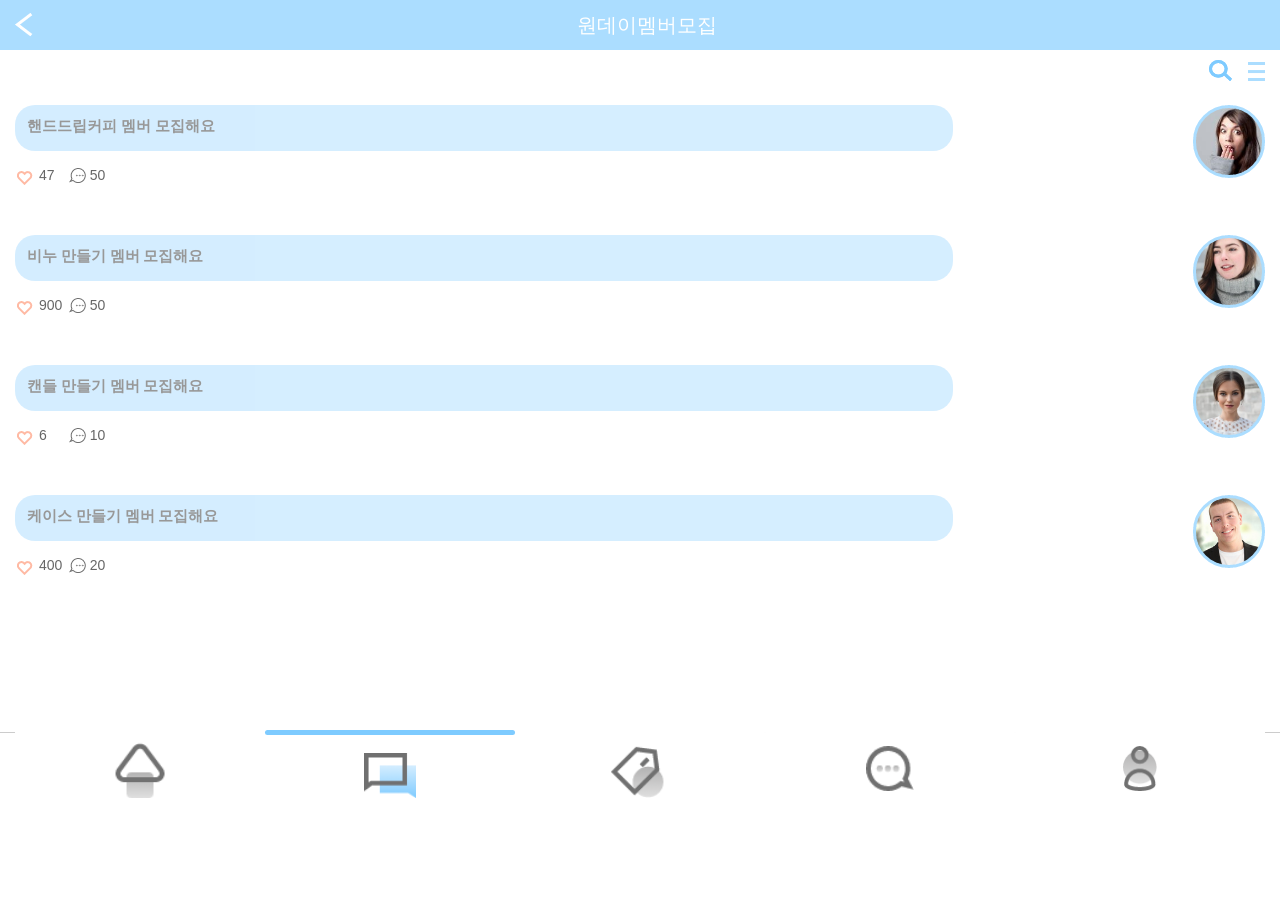
<file: sub/comong_app/sub2_4.html>
<!DOCTYPE html>
<html lang="en">
<head>
    <meta charset="UTF-8">
    <meta http-equiv="X-UA-Compatible" content="IE=edge">
    <meta name="viewport" content="width=device-width, initial-scale=1.0">
    <meta name="apple-mobile-web-app-status-bar-style" content="black" />
    <meta name="apple-mobile-web-app-capable" content="yes" />
    <link rel="apple-touch-icon-precomposed" href="images/logo.png" />
    <link rel="apple-touch-startup-image" href=".png" />
    
    <title>원데이멤버모집</title>
    <link rel="stylesheet" href="css/main.css">
</head>
<body>
    <header>
        <div class="comong_header">
            <a href="sub2_1.html"><img src="images/back.png" alt="뒤로가기"></a>
            <h1>원데이멤버모집</h1>
        </div>
    </header>
    <section>
        <div class="comong_container">
            <div class="search">
                <div>
                    <a href="#">
                        <img src="images/btn2.png" alt="검색하기" />
                    </a>
                    <a href="#">
                        <img src="images/hamburger.png" alt="맞춤설정" />
                    </a>
                </div>
            </div>
            <div class="text">
                <ul>
                    <li>
                        <div>
                            <a href="#">핸드드립커피 멤버 모집해요</a>
                            <ul>
                                <li>
                                    <img src="images/love3.png" alt="좋아요" class="heart">
                                    <span>47</span>
                                </li>
                                <li>
                                    <img src="images/txt.png" alt="채팅">
                                    <span>50</span>
                                </li>
                            </ul>
                        </div>
                        <div class="profile_img">
                            <img src="images/img10.png" alt="여성 프로필 사진"/>
                        </div>
                    </li>
                    <li> 
                        <div>
                            <a href="#">비누 만들기 멤버 모집해요</a>
                            <ul>
                                <li>
                                    <img src="images/love3.png" alt="좋아요" class="heart">
                                    <span>900</span>
                                </li>
                                <li>
                                    <img src="images/txt.png" alt="채팅">
                                    <span>50</span>
                                </li>
                            </ul>
                        </div>
                        <div class="profile_img">
                            <img src="images/img11.png" alt="여성 프로필 사진"/>
                        </div>
                    </li>
                    <li> 
                        <div>
                            <a href="#">캔들 만들기 멤버 모집해요</a>
                            <ul>
                                <li>
                                    <img src="images/love3.png" alt="좋아요" class="heart">
                                    <span>6</span>
                                </li>
                                <li>
                                    <img src="images/txt.png" alt="채팅">
                                    <span>10</span>
                                </li>
                            </ul>
                        </div>
                        <div class="profile_img">
                            <img src="images/img12.png" alt="여성 프로필 사진"/>
                        </div>
                    </li>
                    <li> 
                        <div>
                            <a href="#">케이스 만들기 멤버 모집해요</a>
                            <ul>
                                <li>
                                    <img src="images/love3.png" alt="좋아요" class="heart">
                                    <span>400</span>
                                </li>
                                <li>
                                    <img src="images/txt.png" alt="채팅">
                                    <span>20</span>
                                </li>
                            </ul>
                        </div>
                        <div class="profile_img">
                            <img src="images/img13.png" alt="여성 프로필 사진"/>
                        </div>
                    </li>
                </ul>
            </div>
        </div>
    </section>
    <footer>
        <ul>
            <li>
                <a href="main.html">
                    <img src="images/home_off.png" alt="홈" />
                </a>
            </li>
            <li class="on">
                <a href="sub2_1.html">
                    <img src="images/peed.png" alt="피드" />
                </a>
            </li>
            <li>
                <a href="sub3.html">
                    <img src="images/save_off.png" alt="저장" />
                </a>
            </li>
            <li>
                <a href="sub4_1.html">
                    <img src="images/messenger_off.png" alt="메신저" />
                </a>
            </li>
            <li>
                <a href="sub5_1.html">
                    <img src="images/mypage_off.png" alt="마이페이지" />
                </a>
            </li>
        </ul>
    </footer>
</body>
<script defer src="./js/sub.js"></script>
<script defer src="./js/heart.js"></script>
</html>
</file>
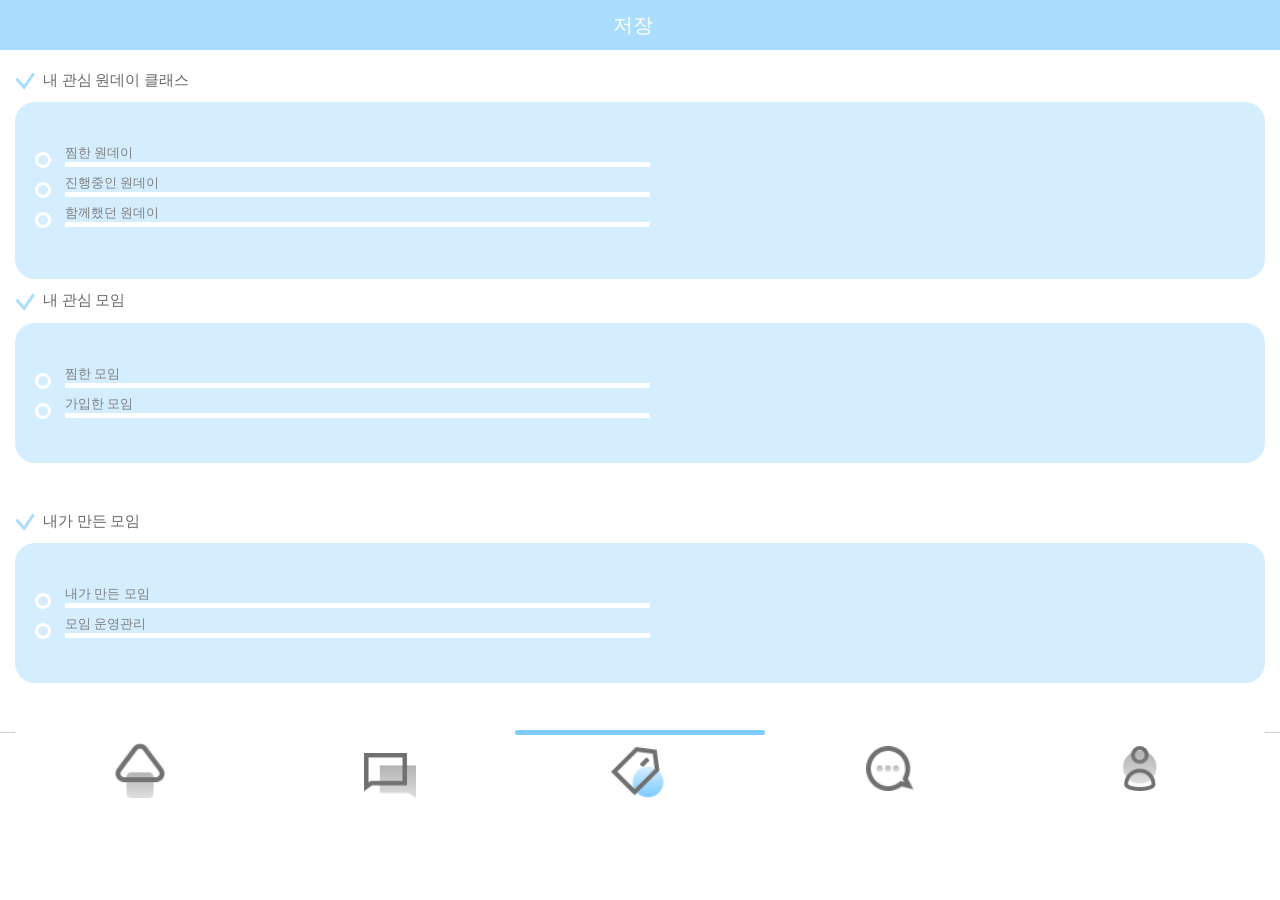
<file: sub/comong_app/sub3.html>
<!DOCTYPE html>
<html lang="en">
<head>
    <meta charset="UTF-8">
    <meta http-equiv="X-UA-Compatible" content="IE=edge">
    <meta name="viewport" content="width=device-width, initial-scale=1.0">
    <meta name="apple-mobile-web-app-status-bar-style" content="black" />
    <meta name="apple-mobile-web-app-capable" content="yes" />
    <link rel="apple-touch-icon-precomposed" href="images/logo.png" />
    <link rel="apple-touch-startup-image" href=".png" />

    <title>저장</title>
    <link rel="stylesheet" href="css/main.css">
</head>
<body>
    <header>
        <div class="comong_header">
            <h1>저장</h1>
        </div>
    </header>
    <section>
        <div class="save">
            <div>
                <span>
                    <img src="images/check.png" alt="내 관심 원데이 클래스" />
                </span>
                <h2>내 관심 원데이 클래스</h2>
                <div>
                    <ul>
                        <li><a href="#">찜한 원데이</a></li>
                        <li><a href="#">진행중인 원데이</a></li>
                        <li><a href="#">함께했던 원데이</a></li>
                    </ul>
                </div>
            </div>
            <div>
                <span>
                    <img src="images/check.png" alt="내 관심 모임" />
                </span>
                <h2>내 관심 모임</h2>
                <div>
                    <ul>
                        <li><a href="#">찜한 모임</a></li>
                        <li><a href="#">가입한 모임</a></li>
                    </ul>
                </div>
            </div>
            <div>
                <span>
                    <img src="images/check.png" alt="내가 만든 모임" />
                </span>
                <h2>내가 만든 모임</h2>
                <div>
                    <ul>
                        <li><a href="#">내가 만든 모임</a></li>
                        <li><a href="#">모임 운영관리</a></li>
                    </ul>
                </div>
            </div>
        </div>
    </section>
    <footer>
        <ul>
            <li>
                <a href="main.html">
                    <img src="images/home_off.png" alt="홈" />
                </a>
            </li>
            <li>
                <a href="sub2_1.html">
                    <img src="images/peed_off.png" alt="피드" />
                </a>
            </li>
            <li class="on">
                <a href="sub3.html">
                    <img src="images/save.png" alt="저장" />
                </a>
            </li>
            <li>
                <a href="sub4_1.html">
                    <img src="images/messenger_off.png" alt="메신저" />
                </a>
            </li>
            <li>
                <a href="sub5_1.html">
                    <img src="images/mypage_off.png" alt="마이페이지" />
                </a>
            </li>
        </ul>
    </footer>
</body>
<script src="./js/sub.js"></script>
</html>
</file>
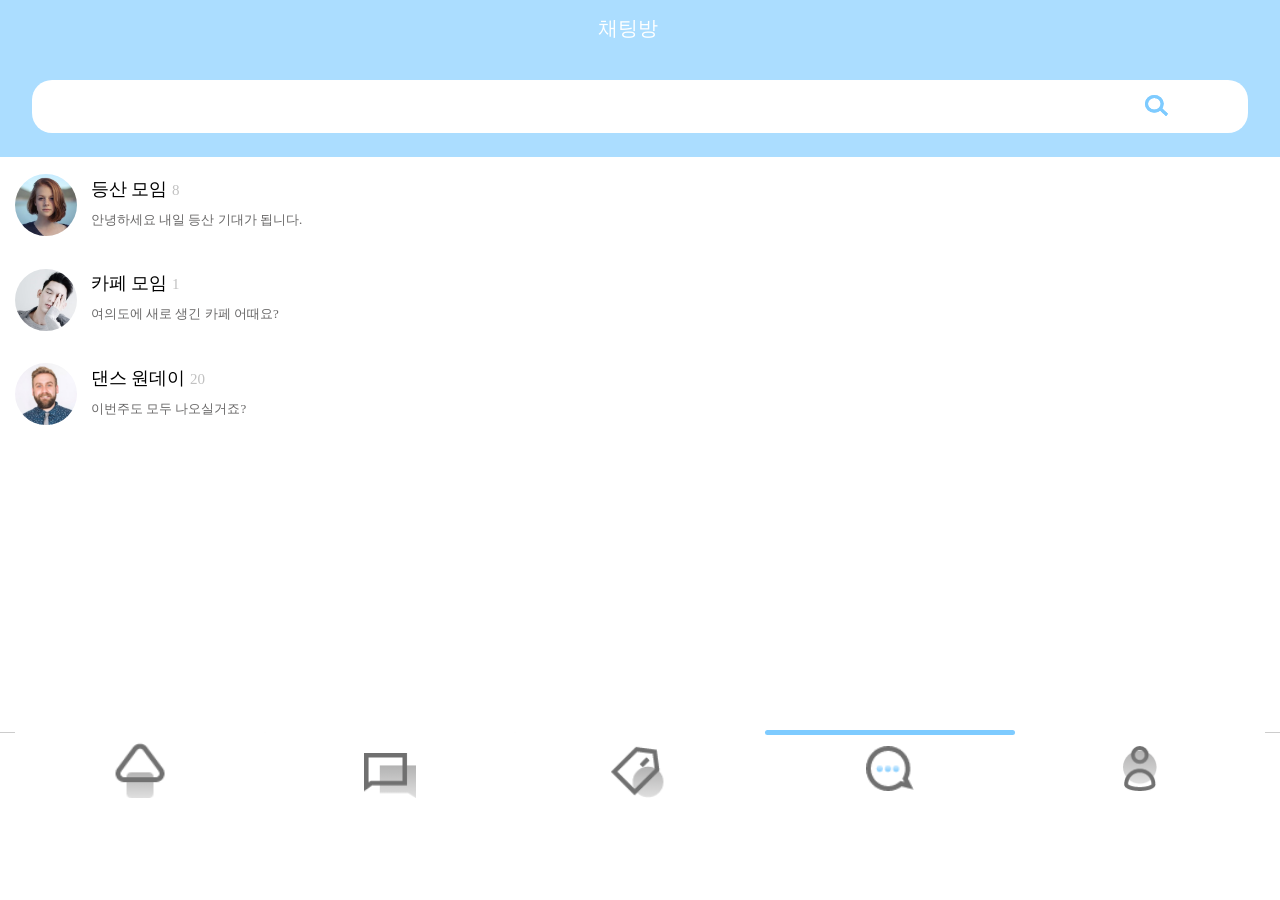
<file: sub/comong_app/sub4_1.html>
<!DOCTYPE html>
<html lang="en">
<head>
    <meta charset="UTF-8">
    <meta http-equiv="X-UA-Compatible" content="IE=edge">
    <meta name="viewport" content="width=device-width, initial-scale=1.0">
    <meta name="apple-mobile-web-app-status-bar-style" content="black" />
    <meta name="apple-mobile-web-app-capable" content="yes" />
    <link rel="apple-touch-icon-precomposed" href="images/logo.png" />
    <link rel="apple-touch-startup-image" href=".png" />

    <title>채팅</title>
    <link rel="stylesheet" href="css/main.css">
</head>
<body>
    <header>
        <div class="search_box">
            <div class="search_list">
                <h1>채팅방</h1>
            </div>
            <div class="search_list2">
                <input type="text" id="srch" autofocus>
                <span>search</span>
            </div>
        </div>
    </header>
    <section>
        <div class="sns" id="chat_list">
            <ul>
                <li>
                    <img src="images/snsimg.png" alt="프로필 사진">
                    <a href="sub4_2.html"> 등산 모임
                    <span>8</span> 
                    <span>안녕하세요 내일 등산 기대가 됩니다.</span>
                    </a>
                </li>
                <li>
                    <img src="images/snsimg2.png" alt="프로필 사진"> 
                    <a href="sub4_2.html">카페 모임
                    <span>1</span> 
                    <span>여의도에 새로 생긴 카페 어때요?</span>
                    </a>
                </li>
                <li>
                    <img src="images/snsimg3.png" alt="프로필 사진"> 
                    <a href="sub4_2.html">댄스 원데이
                    <span>20</span> 
                    <span>이번주도 모두 나오실거죠?</span>
                    </a>
                </li>
            </ul>
        </div>
    </section>
    <footer>
        <ul>
            <li>
                <a href="main.html">
                    <img src="images/home_off.png" alt="홈" />
                </a>
            </li>
            <li>
                <a href="sub2_1.html">
                    <img src="images/peed_off.png" alt="피드" />
                </a>
            </li>
            <li>
                <a href="sub3.html">
                    <img src="images/save_off.png" alt="저장" />
                </a>
            </li>
            <li class="on">
                <a href="sub4_1.html">
                    <img src="images/messenger.png" alt="메신저" />
                </a>
            </li>
            <li>
                <a href="sub5_1.html">
                    <img src="images/mypage_off.png" alt="마이페이지" />
                </a>
            </li>
        </ul>
    </footer>
</body>
<script defer src="./js/sub.js"></script>
<script defer src="./js/chat.js"></script>
</html>
</file>
<file: sub/comong_app/css/main.css>
@import url(reset.css);
/* main.css */

*{-webkit-text-size-adjust: none;}
/* 모바일 웹킷 브라우저는 뷰포트가 변할때 텍스트 크기를 자동으로 조절한다. 텍스트 크기 조절 금지할때 사용. */
@import url('https://fonts.googleapis.com/css2?family=Noto+Sans&family=Noto+Sans&display=swap');
@import url('https://fonts.googleapis.com/css2?family=Noto+Sans&family=Roboto&display=swap');
body{color: #666; font-size: 14px; font-family: NotoSansKR, Helvetica, AppleGothic,"돋움",Dotum,sans-serif;}
a{color: #333; text-decoration: none;}
a:visited{color: #333;}
a:hover,a:active{color: #333;text-decoration: none;}

/* layout */
body > #log{width: 100%; height: 100%;}

body > header{width: 100%;}
body > section{width: 100%;}
body > footer{width: 100%;}



/* 스플래시 화면 */
.splash_wrap{width: 100%; background-color: #fff;display:flex; justify-content: center; align-items: center; min-height:100vh;}
.splash {
    width:350px; height:350px; background: url(../images/logo.png);
    margin: auto;border: 1px solid #aedcff4c; box-shadow: 0px 0px 50px rgba(230, 235, 237, 0.94);
    background-position: center;
    animation: animate 5s linear infinite;
} 
    @keyframes animate {
        0%, 100% {
            border-radius:64% 36% 27% 73% / 55% 58% 42% 45%;
        }
        25% {
            border-radius:73% 27% 26% 38% / 73% 36% 64% 27%;
        }
        50% {
            border-radius:28% 72% 44% 56% / 49% 40% 60% 51%;
        }
        75% {
            border-radius:40% 60% 70% 30% / 47% 62% 38% 53%;
        }
    }


/* 로그인 */
#log .header_wrap { 
    height: 100%;
    padding: 0 15px;box-sizing: border-box;
    background-image: linear-gradient(to bottom, #eff9ff, #aedcff, #aedcff);
}
#log .header_wrap .logo {
    background-image: url(../images/logoani.png); width: 250px;height: 250px;margin: auto;
    text-indent: -9999px;overflow: hidden;
    animation: logo 0.5s steps(2,start) infinite alternate;
}
@keyframes logo {
    0%{background-position: 0 0;}
    100%{background-position: -520px 0;}
    
}
#log .header_wrap .logo_box #id {  
    width:100%; height: 60px;
    margin-top: 11px;
    border-radius: 20px; border: none;
    background-color: #fff;
    padding: 0 15px;box-sizing: border-box;
}
#log .header_wrap .logo_box #ps {
    width:100%; height: 60px;
    margin-top: 11px;
    border-radius: 20px; border: none;
    background-color: #fff;
    padding: 0 15px;box-sizing: border-box;
} 
#log .header_wrap .logo_box #id::placeholder,
#log .header_wrap .logo_box #ps::placeholder{  
    width: 100%; height: 26px;
    font-size: 18px; color: #c1c1c1;
}
#log .header_wrap .logo_box #id:active::placeholder,
#log .header_wrap .logo_box #ps:active::placeholder {color: #7ecbff;} 

#log .header_wrap .logo_box button {  
    width: 100%; height: 60px;
    margin-top: 32px;
    border-radius: 20px; border: none; box-sizing: border-box;
    background-color: #7ecbff;
    font-size: 20px; text-align: center; color: #fff;
    cursor: pointer; outline: none;
    transition: all 0.3s ease 0s;
    margin-bottom: 10px;
}
#log .header_wrap .logo_box button:hover {background-color: #fff;border: 1px solid #7ecbff;color:#7ecbff ;font-weight: bold; box-sizing: border-box;}

#log .header_wrap ul {display: flex; flex-direction: row; justify-content: center;}
#log .header_wrap ul li:nth-child(1) {align-items: center; flex-grow: 7; text-align: center;}
#log .header_wrap ul li:nth-child(2) {align-items: center; flex-grow: 3;}

#log .header_wrap ul li a {
    opacity: 0.89;
    font-family: NotoSansKR; font-size: 15px;
    color: #949494 !important;
}
#log .header_wrap ul li:hover a{font-weight: bold;}







/* 회원가입 */
.new_wrap {width: 100%; height: 100%;background-image: linear-gradient(to bottom,#aedcff, #eff9ff, #fff);}
.new_wrap .new {width: 100%;}
.new_wrap .new a img {margin-left: 15px; margin-top: 15px; cursor: pointer;}
.new_wrap .new2 {width: 100%;}
.new_wrap .new2 div {display: flex;flex-direction: column; justify-content: center;align-items: center; margin: 15px 0;}
.new_wrap .new2 span:nth-child(1) {
    width: 130px; height: 113px;
    text-indent: -9999px;overflow: hidden;
    background: url(../images/Untitled-3.png); 
    animation: comong 0.5s steps(3,start) infinite alternate;
}
@keyframes comong {
    0%{background-position: 0 0;}
    100%{background-position: -390px 0;}
}
.new_wrap .new2 div span:nth-child(2){
    text-align: center;
    line-height: 1.8;
    font-family: NotoSansKR;font-size: 15px;color: #fff;
    text-shadow: 0 2px 5px #abddff;
}
.new_wrap .new3 div form fieldset {display: flex;flex-direction: column;}
.new_wrap .new3 div form {width: 100%;}
.new_wrap .new3 div {width: 100%;}
.new_wrap .new3 h2 {font-size: 20px;  text-align: center; color: #fff; margin: 0 0 15px; text-shadow: 0.5px 1px 0.9px #eee;}
.new_wrap .new3 div fieldset {height: 346px;box-sizing: border-box;border-radius: 20px;background-color: #fff; margin: 0 15px;}
.new_wrap .new3 div fieldset input {
    display: block;width: 70%; border: none;
    border-bottom: 1px solid #ccc; box-sizing: border-box; 
    padding: 18px 0; margin-left: 15%; box-sizing: border-box;
}
.new_wrap .new3 div fieldset input::placeholder {font-family: NotoSansKR; font-size: 15px; color: #c1c1c1;}
.new_wrap .new3 div fieldset input:active::placeholder {color: #abddff;}
.new_wrap .new3 div fieldset button {
    width: 100%; height: 60px;
    border-radius: 0 0 20px 20px; border: none;
    background-color: #7ecbff;
    color: #fff; font-size: 18px; text-align: center;
    cursor: pointer;outline: none;
    transition: all 0.3s ease 0s;
}
.new_wrap .new3 div fieldset button:hover{background-color: #abddff;}
.new_wrap .new4 {width: 100%; height: 100%; margin-top: 20px;}
.new_wrap .new4 h2 {
    font-family: NotoSansKR;
    font-size: 15px; color: #919191;
}
.new_wrap .new4 ul {width: 200px; margin: auto; margin-top: 15px; display: flex; flex-direction: row; justify-content: center}
.new_wrap .new4 ul li {margin: 0 5px ; padding: 0 10px; text-align: center; box-sizing: border-box;}
.new_wrap .new4 ul li a {display: block;  font-family: NotoSansKR; color: #919191;}
.new_wrap .new4 ul li:hover > a{transform: scale(1.1);}
.new_wrap .new4 ul li a img {padding-bottom: 8px;}




/* 검색 */
.search_box {width: 100%;height: 157px; background-color: #abddff;padding-top: 15px;box-sizing: border-box;}
.search_box > a {margin-left: 15px;}
.search_box > .srch_box {width: 90%;height: 30px;margin: 0 auto;padding-top: 50px; border-bottom: solid 3px #fff;padding-bottom: 5px;}
.search_box > .srch_box input:focus {outline:none;}
.search_box > .srch_box input::placeholder {color: #fff;}
.search_box > .srch_box form fieldset{width: 100%; height: 32px; margin: 0 auto;}
.search_box input[type="search"] {width: 90%;height: 100%; border: none; background-color: #aedcff;}

.ranking {height: 575px; padding: 15px;box-sizing: border-box;}
.ranking > h2{color: #7ecbff;font-weight: bold;font-family: NotoSansKR; font-size: 15px;margin-bottom: 15px;}
.ranking > ul > li {display:flex; align-items: center; justify-content: space-between;}
.ranking > ul > li > span {text-indent: -9999px;overflow: hidden;}
.ranking > ul > li:nth-child(1) > span,
.ranking > ul > li:nth-child(2) > span,
.ranking > ul > li:nth-child(3) > span {background: url(../images/line.png) no-repeat 0 0;width: 25px; height: 25px;}
.ranking > ul > li:nth-child(4) > span {background: url(../images/up.png) no-repeat 0 0;width: 25px; height: 25px;}
.ranking > ul > li:nth-child(5) > span {background: url(../images/down.png) no-repeat 0 0;width: 25px; height: 25px;}
.ranking > ul > li > a {display: block; padding: 10px 0; color: #7ecbff; font-family: NotoSansKR;font-size: 15px;}
.ranking > ul > li:active > a {color: #333;font-weight: bold;}
.ranking > ul > li:hover > a {text-decoration: underline;}

:root{
    /* #0089e4 */
    --pseudo-background-color1: #ffffff; 
    --pseudo-background-color2: #ffffff; 
    --pseudo-background-color3: #ffffff; 
    --pseudo-background-color4: #ffffff; 
    --pseudo-background-color5: #ffffff; 
}
footer {height: 80px;background-color: #fff;}
footer ul {
    display: flex;
    flex-direction: row; 
    align-items: center; 
    justify-content: center; 
    padding: 0 15px;
    box-sizing: border-box; 
    border-top: 1px solid #ccc;
    height: 100%;
}
footer ul li {
    text-align: center;
}
footer ul li::before{
    transition: all 0.3s ease-in 0s;
    transform: translateY(-3px);
    border-radius: 10px;
}
footer ul li:nth-of-type(1)::before {
    content: '';
    background-color: var(--pseudo-background-color1);
    width: 100%;
    height: 5px;
    display: block;
    
}
footer ul li:nth-of-type(2)::before {
    content: '';
    background-color: var(--pseudo-background-color2);
    width: 100%;
    height: 5px;
    display: block;
}
footer ul li:nth-of-type(3)::before {
    content: '';
    background-color: var(--pseudo-background-color3);
    width: 100%;
    height: 5px;
    display: block;
}
footer ul li:nth-of-type(4)::before {
    content: '';
    background-color: var(--pseudo-background-color4);
    width: 100%;
    height: 5px;
    display: block;
}
footer ul li:nth-of-type(5)::before {
    content: '';
    background-color: var(--pseudo-background-color5);
    width: 100%;
    height: 5px;
    display: block;
}
footer ul li {
    display: block;
    text-align: center;
    flex: 1; box-sizing: border-box; margin: auto 0 0 auto; height: 100%;
}
footer ul li a {width: 100%;}
footer ul li a img{height: 45px;}
footer ul li:nth-of-type(1) a img,
footer ul li:nth-of-type(3) a img{height: 60px;}
footer ul li:nth-of-type(5) a img,
footer ul li:nth-of-type(4) a img{padding-top: 8px;}
footer ul li:nth-of-type(2) a img{padding-top: 15px;}
footer ul li:nth-of-type(1) a {display: flex; justify-content: center;height: 60px;}
footer ul li:nth-of-type(2) a {display: flex; justify-content: center;height: 60px;}
footer ul li:nth-of-type(3) a {display: flex; justify-content: center;height: 60px;}
footer ul li:nth-of-type(4) a {display: flex; justify-content: center;height: 60px;}
footer ul li:nth-of-type(5) a {display: flex; justify-content: center;height: 60px;}
footer ul li:active {transform: scale(1.1); transition: transform  0.2s ease 0s;}



/* 카테고리 */
.search_box > .search_list {display: flex; flex-direction: row; justify-content: left; align-items: center;}
.search_box > .search_list > h1 {font-size: 20px;  color: #fff; font-family: NotoSansKR;margin: auto;text-indent: -25px;}
.search_box > .search_list > a {margin-left: 15px;}

.search_box .search_list2 {
    display: flex; flex-direction: row;justify-content: center;align-items: stretch;
    width: 95%;height: 53px;margin: auto; background-color: #fff; border-radius: 20px;
    margin-top: 38px;
}
.search_box .search_list2 input {align-self: stretch; background-color:#fff;border: none;opacity: 0.7;width: 85%;border-radius: 20px;padding: 0 10%; box-sizing: border-box;}
.search_box .search_list2 input:focus {outline:none;}
.search_box .search_list2 input::placeholder {color: #fff;}
.search_box .search_list2 span {
    align-self: stretch;
    text-indent: -9999px;
    overflow: hidden;
    background-image: url(../images/btn2.png);
    width: 24px;height: 22px;
    margin-top: 15px;
    cursor: pointer;
}
.search_list3 {width: 100%; height: 575px; padding: 0px 15px 0; box-sizing: border-box;}
.search_list3 .list_box {height: 48px; display: flex; flex-direction: row; justify-content: space-between; margin-bottom: 15px;}
.search_list3 .list_box h2 {align-self: center; color: #686767;  font-family: NotoSansKR;font-size: 18px; cursor: pointer;}
.search_list3 .list_box span {align-self: center; border-radius: 20px;border: solid 1px #abddff;padding: 5px 10px; cursor: pointer;box-sizing: border-box;}
.search_list3 .list_box span a {color: #abddff; font-size: 13px; font-family: NotoSansKR;}

.search_list3 .list:nth-of-type(1) {height: 230px; width: 100%;border-bottom: 1px solid #ccc;box-sizing: border-box;}
.search_list3 .list:nth-of-type(2) {height: 244px; width: 100%;}

.search_list3 .list ul {display: flex; flex-direction: row; flex-wrap:wrap;align-items: center;justify-content: left ; flex-wrap: wrap;width: 100%;text-align: center;}
.search_list3 .list ul li{height: 60px; width: 60px; background-color: #abddff;border-radius: 50%;margin-bottom: 40px;margin-right: 8px;transition: all 0.2s ease-in 0s;}
.search_list3 .list ul li:hover{background-color: #7ecbff;}
.search_list3 .list ul li a {display: block;text-align: center;line-height: 60px;}
.search_list3 .list ul li span{display: block;cursor: pointer; margin: 5px 0; width: 100%;}
.search_list3 .list ul li:nth-of-type(2) span,
.search_list3 .list ul li:nth-of-type(3) span,
.search_list3 .list:nth-child(2) ul li:nth-of-type(4) span,
.search_list3 .list ul li:nth-of-type(6) span,
.search_list3 .list ul li:nth-of-type(9) span,
.search_list3 .list ul li:nth-of-type(7) span {text-align: center;}



/* 피드 */
.pheed {height: 732px;background-color: #fff;}
.pheed > section {width: 100%; height: 720px; display: flex; flex-direction: column;align-items: center;justify-content: center;flex-wrap: wrap;}
.pheed > section > div:nth-of-type(1) {
    padding: 0 15px; box-sizing: border-box; 
    background-color: #abddff; 
    width: 100%; height: 240px; line-height: 244px;
    cursor: pointer; text-align: center;
    transform: translateX(-400px);
}

.pheed > section div:nth-of-type(2) {
    padding: 0 15px; box-sizing: border-box; 
    background-color: #fff;
    width: 100%; height: 240px; line-height: 244px;
    cursor: pointer; text-align: center;
    transform: translateX(-400px);
}

.pheed > section div:nth-of-type(3) {
    padding: 0 15px; box-sizing: border-box; 
    background-color: #abddff; 
    width: 100%; height: 240px; line-height: 244px;
    cursor: pointer; text-align: center;
    transform: translateX(-400px);
}

.pheed > section > div > span {display: inline;}
.pheed > section > div > h2 {display: inline-block;  font-family: NotoSansKR;font-weight: bold; font-size: 18px;color: #7ecbff;width: 90%;}
.pheed > section > div:nth-child(1) > h2 {color:#fff}
.pheed > section > div:nth-child(3) > h2 {color:#fff}


/* 모임홍보 */
.comong_header {padding: 0 15px;box-sizing: border-box; display: flex;flex-direction: row;justify-content: center;align-items: center; width: 100%;height: 50px;background-color: #abddff;}
.comong_header > a {width: 28px; text-align: center;}
.comong_header > h1 {color: #fff;  font-size: 20px; font-family: NotoSansKR;flex: 10;text-align: center;margin-left: -14px;}

.comong_container {background-color: #fff; width: 100%; height: 682px;}
.comong_container .search {height: 40px;padding: 0 15px;box-sizing: border-box;}
.comong_container .search > div {display: inline-block;line-height: 40px;display: flex;flex-direction: row;justify-content: right;}
.comong_container .search > div > a:nth-child(2) {margin-left: 15px;}

.comong_container .text{width: 100%;height: 520px; padding: 0 15px; margin-top: 15px; box-sizing: border-box;}
.comong_container .text > ul {display: flex;flex-direction: column;justify-content: flex-start;align-items: stretch; flex-wrap: wrap;}

.comong_container .text > ul > li {height: 130px; display: flex;flex-direction: row;justify-content: space-between;}
.comong_container .text > ul > li > .profile_img {flex-basis: 72px;height: 80px; cursor: pointer;}
.comong_container .text > ul > li > div {width: 75%;}
.comong_container .text > ul > li > div > a {
    width: 100%; height: 46px; display: block; 
    background-color: #abddff; opacity: 0.5;border-radius: 20px; box-sizing: border-box;
    padding: 12px; 
    font-family: NotoSansKR;font-size: 15px;  font-weight: bold;
}
.comong_container .text > ul > li > div > ul {height: 20px;width: 100%; margin-top: 15px;}
.comong_container .text > ul > li > div > ul > li {display: inline-block; width: 50px;height: 20px;}
.comong_container .text > ul > li > div > ul > li > img {cursor: pointer;}


/* 마이페이지 */
.mypage_wrap{height: 290px; background-color: #abddff;}
.mypage_wrap {width: 100%;height: 287px;background-color: #abddff;border-radius: 0 0 20px 20px; padding: 15px 15px;box-sizing: border-box;}
.mypage_wrap > a {display: block;text-align: right;}
.mypage_wrap > div:nth-of-type(1) {text-align: center;}
.mypage_wrap > div:nth-of-type(1) > img {display: inline-block;margin-bottom: 5px;}
.mypage_wrap > div:nth-of-type(1) > a {display: block; color: #fff;font-family: NotoSansKR; font-size: 15px;}

.mypage_wrap > div:last-child {width: 100%;margin-top: 20px;}
.mypage_wrap > div:last-child ul{height: 78px; display: block;text-align: center;}
.mypage_wrap > div:last-child ul li{display: inline-block;}
.mypage_wrap > div:last-child ul li:nth-child(2) {padding: 0 40px;}
.mypage_wrap > div:last-child ul li img{display: block;cursor: pointer;}
.mypage_wrap > div:last-child ul li a{color: #fff; font-family: NotoSansKR;font-size: 13px;}
.mypage_wrap > div:last-child ul li:hover img{transform: rotate(10deg);}

section {background-color: #fff;}
section > .mypage_wrap2 {width:100%;height: 445px; margin: auto;}
section > .mypage_wrap2 > ul {width: 100%;}
section > .mypage_wrap2 > ul > li{margin: 0 30px; padding: 30px 0;display: flex;flex-direction: row;justify-content: space-between; cursor: pointer;border-bottom: 1px solid #ccc;box-sizing: border-box;}
section > .mypage_wrap2 > ul > li > img {flex-basis: 30px;}
section > .mypage_wrap2 > ul > li > a{margin-left: -100px;margin-top: 10px; font-family: NotoSansKR;font-size: 15px; color: #686767;}
section > .mypage_wrap2 > ul > li > span{display: inline-block;width: 22px;height: 22px; background: url(../images/my_naxt2.png); text-indent: -9999px;overflow: hidden; margin-top: 5px;}

/* 고객센터 */
.mypage_wrap > .my {text-align: left;display: inline-block;}
.mypage_wrap > h1 {width: 40%;margin: auto;margin-top: -25px; display: flex;flex-direction: row; justify-content: center; font-family: NotoSansKR;font-size: 20px; color: #fff;}
.mypage_wrap .mypage{width: 100%;height: 200px;padding-top: -15px;}
.mypage_wrap .mypage > ul {width: 100%;}
.mypage_wrap .mypage > ul > li {width: 100%;}
.mypage_wrap .mypage > ul > li > span{display: inline-block; margin: 0 auto;}
.mypage_wrap .mypage > ul > li > ul{display: flex;flex-direction: row; align-items: center;justify-content: space-between;}
.mypage_wrap .mypage > ul > li > ul > li:nth-child(1){margin-left: 15px;}
.mypage_wrap .mypage > ul > li > ul > li:nth-child(2){padding: 0;margin-right: 5px;}
.mypage_wrap .mypage > ul > li > a {display: inline-block ;text-align: left;}
.mypage_wrap .mypage > ul > li > ul > li:nth-child(1) > a{display: block ;text-align: left;width: 70px; margin-left: 7px;}
.mypage_wrap .mypage > ul > li > ul > li:nth-child(2) > a{display: block ;text-align: left;width: 105px;margin-left: -7px;}



/* 지도 */
.map_header {width: 100%;height: 50px; padding: 0 15px;box-sizing: border-box; display: flex;flex-direction: row;justify-content: center;align-items: center; width: 100%;height: 50px;background-color: #abddff;}
.map_header > a {width: 28px; text-align: center;}
.map_header > h1 {color: #fff;  font-size: 20px; font-family: NotoSansKR;flex: 10;text-align: center;margin-left: -14px;}
#map {
    height: 682px;
    width: 100%;
    background-color: #fff;
}

/* 챗봇상담 */
.comong_ask{width: 100%;height: 100%;padding: 25px 15px;box-sizing: border-box;display: flex;flex-direction: row;justify-content: space-around;align-items: flex-start;}
.comong_ask div:nth-child(1){display: inline-block;margin-right: 20px;}
.comong_ask div:nth-child(2) > span:nth-of-type(1){display: inline-block; width: 100%;font-family: NotoSansKR;font-size: 15px; color: #686767;}
.comong_ask div:nth-child(2) > span:nth-of-type(2){display: inline-block; width: 85%;height: 52px;text-align: center;line-height: 50px; font-family: NotoSansKR;font-size: 15px;color: #abddff; border: solid 3px #abddff;border-radius: 0 50px 50px 50px;margin: 15px 0;}
.comong_ask div:nth-child(2) > ul {width: 100%;}
.comong_ask div:nth-child(2) > ul > li {
    display: inline-block;background: #abddff; opacity: 0.45; 
    border-radius: 50px;width: 28%;height: 30px;text-align: center;line-height: 30px; 
    margin-bottom: 10px;margin-right: 8px;
    transition: all 0.2s ease-in 0s;
}
.comong_ask div:nth-child(2) > ul > li > a {display: block;color: #fff;  font-size: 13px;font-family: NotoSansKR;}
.comong_ask div:nth-child(2) > ul > li:hover{opacity: 1;}
.comong_ask div:nth-child(2) > ul > li:active{box-shadow: 2px 2px 3px #ccc;}
.comong_ask p{
    display: inline-block;
    width: 80%;height: 50px;text-align: center;line-height: 50px; 
    font-family: NotoSansKR;font-size: 15px;color: #fff; 
    border-radius: 50px 0 50px 50px; margin-top: 30px;
    background-color: #abddff;margin-left: 20%;
}
.chatting{width: 100%;height: 100%;border-top: 1px solid #ccc;box-sizing: border-box;}
.chatting p{background-color: rgb(182, 182, 182);width: 100%;height: 100%;display: flex;justify-content: space-between;}
.chatting p input{background-color: #fff;width: 75%; padding: 0 40px;box-sizing: border-box;border: none;}
.chatting p input::placeholder{  text-align: left;  font-family: NotoSansKR;font-size: 19px; color: #c1c1c1;}
.chatting p span{background-color: #7ecbff;width: 25%;  font-family: NotoSansKR;  color: #fff;text-align: center;line-height: 80px;font-size: 19px;cursor: pointer;}



/* 채팅 */
.sns{width: 100%; height: 575px;}
.sns > ul { width: 100%;}
.sns > ul > li {padding: 15px;box-sizing: border-box;}
.sns > ul > li > img {display: inline-block;height: 100%; margin-top: -30px;}
.sns > ul > li > a {display: inline-block;width: 75%; color: #000;font-family: NotoSansKR; font-size: 18px;margin-left: 10px;margin-top: 5px;}
.sns > ul > li > a > span:nth-child(1) {color: #c1c1c1;font-size: 15px;}
.sns > ul > li > a > span:nth-child(2) {display: block;width: 100%;  font-size: 13px; color: #686767;padding-top: 10px;}


/* 저장 */
.save{height: 682px;padding: 20px 15px 0;box-sizing: border-box;background-color: #fff}
.save > div {height: 33.333%;}

.save > div > span {display: inline-block;margin-bottom: 10px;}
.save > div > h2 {display: inline-block;color: #686767;  font-family: NotoSansKR;font-size: 15px;}
.save > div > div {width: 100%;height: 140px;padding: 35px 40px;box-sizing: border-box;background-color: #abddff;opacity: 0.5;  border-radius: 20px;}
.save > div:first-child > div {height: 177px;}
.save > div > div > ul {width: 100%;height: 100%;padding-left: 10px;}
.save > div > div > ul > li {border-bottom: 5px solid #fff; width: 50%;}
.save > div > div > ul > li::before{content: '';background:url(../images/list_o.png) no-repeat 0 0; width: 20px;height: 20px; display: inline-block; transform: translateX(-30px) translateY(15px);}
.save > div > div > ul > li > a {text-align: left; color: #000; font-family: NotoSansKR;font-size: 13px;margin-left: -20px;}
.save > div > div > ul > li > a:hover{color: #000; font-weight: bold;}

/* 채팅방 */
.chatting_header {padding: 0 15px;box-sizing: border-box; display: flex;flex-direction: row;justify-content: center;align-items: center; width: 100%;height: 50px;background-color: #abddff;}
.chatting_header > a {width: 28px; text-align: center;}
.chatting_header > h1 {color: #fff;  font-size: 20px; font-family: NotoSansKR;flex: 10;text-align: center;margin-left: -14px;}
.chatting_header > span {color: #fff;  font-size: 20px;}

.chatting_container {background-color: rgba(175, 175, 175, 0.25); width: 100%; height: 682px;}
.chatting_container > .cht2 {height: 100%;width: 100%;}
.chatting_container > .cht2 > .notice {background-color: rgb(255, 255, 255);height: 70px;padding-top: 10px;box-sizing: border-box;}
.chatting_container > .cht2 > .notice > img {display: inline-block; padding: 0 10px;margin-top: -20px;transform: translateY(0px);}
.chatting_container > .cht2 > .notice > span {width: 75%;height: 50px; display: inline-block;color: #686767;font-size: 15px; font-family: NotoSansKR;}
.chatting_container > .cht2 > .sns {width: 100%;height: 100%;padding: 15px;box-sizing: border-box;}
.chatting_container > .cht2 > .sns > .me {width: 100%;height: 150px;}
.chatting_container > .cht2 > .sns > .me > span {display: block;text-align: right;}
.chatting_container > .cht2 > .sns > .me > span > a {background-color: #fff;display: inline-block;padding: 20px;border-radius: 20px 0 20px 20px;color: #7ecbff;  font-family: NotoSansKR;font-size: 15px;}
.chatting_container > .cht2 > .sns > .you {width: 100%;height: 150px;}
.chatting_container > .cht2 > .sns > .you > img {display: inline-block;margin-top: -20px; margin-right: 10px;margin-top: -50px}
.chatting_container > .cht2 > .sns > .you > div {display: inline-block;width: 75%;}
.chatting_container > .cht2 > .sns > .you > div > span:first-child { display: inline-block;width: 100%; color: #686767;font-family: NotoSansKR; font-size: 15px; margin-bottom: 5px;}
.chatting_container > .cht2 > .sns > .you > div > span:last-child {display: inline-block;padding: 20px;border-radius: 0 20px 20px 20px;color: #fff;background-color: #7ecbff;  font-family: NotoSansKR;font-size: 15px;}

.cht_footer{width: 100%;height: 100%;border-top: 1px solid #ccc;box-sizing: border-box;}
.cht_footer p{background-color: rgb(182, 182, 182);width: 100%;height: 100%;display: flex;justify-content: space-between;}
.cht_footer p input{background-color: #fff;width: 75%; padding: 0 40px;box-sizing: border-box;border: none;}
.cht_footer p span{background-color: #7ecbff;width: 25%;  font-family: NotoSansKR;  color: #fff;text-align: center;line-height: 80px;font-size: 19px;cursor: pointer;}



/* main */
/* section.on > .main_header {transform: translateY(0)} */

.main_header {width: 100%;height: 50px;background-color: #abddff;display: flex;justify-content: space-between;align-items: center;}
.main_header > h1 {text-indent: -9999px;background: url(../images/logocomong.png) no-repeat 0 0;width: 72px;height: 26px;}
.main_header > a:first-child {margin-left: 15px;}
.main_header > a:last-child {margin-right: 15px;}

.banner_container{height: 682px;width: 100%;overflow-y: scroll;overflow-x: hidden;}
#banner{height: 250px;}
#banner > .banner_frame{
    display: flex; width: 300%;transform: translateX(0%);
    transition: all 0.3s linear 0s;
}
#banner > .banner_frame > section {width: 33.333%;  overflow: hidden;}
#banner > .banner_frame > section:nth-child(1) > div {background: url(../images/banner.png) no-repeat 0 0; width: 100%;height: 250px;background-size: cover;}
#banner > .banner_frame > section:nth-child(2) > div{background: url(../images/banner2.png) no-repeat 0 0; width: 100%;height: 250px;background-size: cover;}
#banner > .banner_frame > section:nth-child(3) > div{background: url(../images/banner3.png) no-repeat 0 0; width: 100%;height: 250px;background-size: cover;}
#banner > .banner_frame > section > div > ul {height: 100%; display: flex;flex-direction: column;justify-content: end;align-items: flex-start;}
#banner > .banner_frame > section > div > ul > li {box-sizing: border-box;transform: translateY(-50px) translateX(15px);  color: #fff;font-family: NotoSansKR;font-size: 15px;font-weight: bolder;line-height: 2.0;}
.rolling{width: 100%}
.rolling > .banner_roll {width: 100%; text-align: center;transform: translateY(-30px);}
.rolling > .banner_roll li{display: inline-block;text-indent: -9999px;overflow: hidden;background: url(../images/roll_btn2.png) no-repeat 0 0; width: 13px;height: 13px;margin-right: px;cursor: pointer;}
.rolling > .banner_roll li.on{background: url(../images/roll_btn.png) no-repeat 0 0;}
.rolling > .banner_roll li:hover{background: url(../images/roll_btn.png) no-repeat 0 0;}

#top{height: 332px;background-color: #fff;}
#top > h2 {
    width: 75%;
    background-color: #bae3ff; display: inline-block; font-family: NotoSansKR;color: #fff;font-size: 15px;
    margin-left: 35px;margin-top: 50px;margin-bottom: 30px; text-align: center;
    padding: 8px 12px;border-radius: 11px;
    box-shadow: 1px 1px 0 0 rgba(0, 0, 0, 0.16);
    text-shadow:1px 1px 0 rgba(0, 0, 0, 0.16);
}
#top > ul{display: flex;flex-direction: row; justify-content: space-between;}
#top > ul li a{display: flex;flex-direction: column;justify-content: center;align-items: center;cursor: pointer;}
#top > ul li a img{width: 100%;transform: scale(1);opacity: 0.5;transition: all 0.5s ease 0s;}
#top > ul li a span{color: #c1c1c1;text-shadow: 1px 1px 0 rgba(0, 0, 0, 0.5);font-family: NotoSansKR;transition: all 0.5s ease 0s;}
#top > ul li a span:last-child{font-size: 12px}

#top > ul li:hover > img{width: 150%;}
#top > ul li a:hover img {transform: scale(1.3);opacity: 1;}

#new{background-color: #fff;width: 100%;height: 500px;color: #949494;font-family: NotoSansKR;}
#new > div > h3 {padding: 5px 15px;box-sizing: border-box;}
#new > div > div:nth-of-type(1) {background: url(../images/new.png) no-repeat 0 0; width: 100%;background-position: center; height: 150px;margin-bottom: 50px;}
#new > div > div:nth-of-type(2) {background: url(../images/new2.png) no-repeat 0 0; width: 100%;background-position: center; height: 150px;}
#new > div > div > a{
    display: flex;flex-direction: column;justify-content: space-around;align-items: stretch; width: 100%; height: 50px;
    font-family: NotoSansKR;font-size: 12px;color: #fff;
    transform: translateY(80px) translateX(25px);
}

#banner > .banner_frame{opacity: 1; transform: translateY(0);}


/* 원데이 */
.one_day {background-color: #abddff; height: 682px;display: flex;flex-direction: column;justify-content: space-between;align-items: center;font-family: NotoSansKR;color: #949494;}
.one_day > h1 {font-family: NotoSansKR;font-size: 20px;color: #fff;display: inline-block;margin-top: 50px;}
.one_day > ul {width: 100%; text-align: center;} 
.one_day > ul > li {display: inline-block;background-color: #919191; border-radius: 10px; padding: 5px 10px;opacity: 0.5;margin-right: 10px;transition: all 0.2s ease-in 0s;}
.one_day > ul > li > a {color: #fff; font-weight: 500;}
.one_day > ul > li:hover > a {color: #919191;}
.one_day > ul > li:hover {background-color: #fff;}
.one_day > .one_day_class {height: 550px;width: 100%; border-radius: 53px 53px 0 0; background-color: #fff;}
.one_day > .one_day_class > span {display: block;text-align: right;margin-top: 30px; margin-right: 40px; cursor: pointer;}
.one_day > .one_day_class > span::after {content: '';background: url(../images/arr.png) no-repeat 0 0; width: 14px;height: 14px; display: inline-block;margin-left: 8px;}
.one_day > .one_day_class > .class {background-color: rgb(255, 255, 255);height: 480px; width: 100%;padding-top: 30px;box-sizing: border-box;}
.one_day > .one_day_class > .class > ul {display: flex;flex-wrap: wrap;flex-flow: row wrap;justify-content: center;}
.one_day > .one_day_class > .class > ul > li {width: 40%;height: 145px;}
.one_day > .one_day_class > .class > ul > li:first-child,
.one_day > .one_day_class > .class > ul > li:nth-child(3) {margin-right: 15px;}
.one_day > .one_day_class > .class > ul > li:nth-child(3),.one_day > .one_day_class > .class > ul > li:nth-child(4){margin-top: 98px;}

.one_day > .one_day_class > .class > ul > li:first-child {background: url(../images/class1.png) no-repeat 0 0;background-size: cover;}
.one_day > .one_day_class > .class > ul > li:nth-child(2) {background: url(../images/class2.png) no-repeat 0 0;background-size: cover;}
.one_day > .one_day_class > .class > ul > li:nth-child(3) {background: url(../images/class3.png) no-repeat 0 0;background-size: cover;}
.one_day > .one_day_class > .class > ul > li:last-child {background: url(../images/class4.png) no-repeat 0 0;background-size: cover;}
.one_day > .one_day_class > .class > ul > li > a {display: block;}
.one_day > .one_day_class > .class > ul > li > a > ul { margin-top: 125px; }
.one_day > .one_day_class > .class > ul > li > a > ul  > li {display: inline-block; padding-right: 10px;font-size: 14px;}
.one_day > .one_day_class > .class > ul > li > a > span {display: block;font-size: 13px; color: #949494;}
.one_day > .one_day_class > .class > ul > li > a > img {margin: 5px;transform: scale(1);;transition: transform 0.2s ease-in 0s ;}
.one_day > .one_day_class > .class > ul > li > a > img:hover{transform: scale(1.1);background-color: #abddff;border-radius: 50%;}

/* 원데이 상세페이지 */
.dancing {width: 100%;height: 235px;background:url(../images/dance.png) no-repeat 0 0; background-size: cover;font-family: NotoSansKR;font-size: 15px;}
.dancing > div:first-child{display: flex;justify-content: space-between;padding: 15px 15px; box-sizing: border-box;}
.dancing > div:first-child > a:last-child {border-radius: 13px;background-color: rgba(255, 255,255, 0.3); height: 25px;font-size: 13px;color: #fff;font-family: NotoSansKR;text-align: center;line-height: 15px;padding: 5px;box-sizing: border-box;}
.dancing > div:last-child{display: flex;flex-direction: column;justify-content: center;height: 100%; color: #fff; margin-left: 15px;}
.dancing > div:last-child > span:first-child{font-size: 20px;}

.one_day_dancing {height: 497px;}
.one_day_dancing > ul {display: flex;justify-content: space-around;align-items: center;height: 130px;}

.one_day_list2{height: 337px;}
.one_day_list2 > h2 {color: #686767;font-size: 18px;font-family: NotoSansKR;text-align: center;margin-top: 30px;letter-spacing: -1px;}
.one_day_list2 > div:nth-of-type(1) {padding: 0 15px;box-sizing: border-box;}
.one_day_list2 > div:nth-of-type(1) > ul {display: flex;flex-wrap: wrap; align-items: center;justify-content: space-between;height: 200px;}
.one_day_list2 > div:nth-of-type(1) > ul > li {
    border-radius: 10px;border: solid 3px #7ecbff; width: 40%;height: 50px;
    text-align: center;line-height: 50px;  font-family: NotoSansKR;font-size: 15px;
}
.one_day_list2 > div:nth-of-type(2) > ul {height: 80px;width: 100%; display: flex;justify-content: space-between;line-height: 80px;}
.one_day_list2 > div:nth-of-type(2) > ul > li {background-color: #fff;width: 50%;text-align: center;color: #686767;font-family: NotoSansKR;font-size: 18px;}
.one_day_list2 > div:nth-of-type(2) > ul > li:last-child {background-color: #abddff;}
.one_day_list2 > div:nth-of-type(2) > ul > li:last-child > a {color: #fff;}


/* 모임 */
.class2{background-color: #fff; height: 480px; width: 100%;padding-top: 30px;box-sizing: border-box;color: #989898;}
.class2 > div {width: 100%;height: 140px;display: flex; flex-direction: column;padding: 0 15px;box-sizing: border-box; background-color: #ebebeb2b; margin-bottom: 15px;padding-top: 15px}
.class2 > div > h3 {font-size: 15px;padding-bottom: 10px; box-sizing: border-box;}
.class2 > div > ul {display: flex;flex-direction: row;justify-content: space-between;}
.class2 > div > div {display: flex;flex-direction: row;justify-content: space-between;font-size: 13px; padding: 15px 0;}





/* 이메일 찾기 휴대전화 본인인증 */
.id_wrap {box-sizing: border-box; display: flex;flex-direction: row;justify-content: center;align-items: center; width: 100%;height: 50px;background-color: #fff;}
.id_wrap > a {width: 28px; text-align: center; margin-left: 15px;}
.id_wrap > h1 {color: #7ecbff;  font-size: 20px; font-family: NotoSansKR;flex: 10;text-align: center;margin-left: -14px;}

.id_list {background-color: #fff;height: 762px;}
.id_list > div:first-child {width: 100%; margin-top: 10px;}
.id_list > div:first-child > ul {display: flex;justify-content: center; align-items: center; height: 75px; }
.id_list > div:first-child > ul > li {width: 50%;height: 75px; text-align: center;background-color: #abddff;border-radius: 20px 20px 0 0;line-height: 75px;}
.id_list > div:first-child > ul > li:last-child {background-color: #fff;}
.id_list > div:first-child > ul > li:last-child > a {color: #949494;}
.id_list > div:first-child > ul > li > a {display: inline-block; height: 75px;line-height: 75px;color: #fff; font-family: NotoSansKR;font-size: 18px;}

.id_list > .id_list2 {padding: 0 40px; box-sizing: border-box; background-image: linear-gradient(to bottom, #ABDDFF, #abddff73, #fff) ; height: 100%; width: 100%;}
.id_list > .id_list2 > ul {display: flex;flex-direction: column;justify-content: center;align-items: center;}
.id_list > .id_list2 > ul > li:first-child{width: 100%;}
.id_list > .id_list2 > ul > li:first-child > h2 {font-family: NotoSansKR;font-size: 15px; color: #949494; margin: 20px 0;}
.id_list > .id_list2 > ul > li:first-child > form input {width: 100%; border: none;border-radius: 20px;background-color: rgb(255, 255, 255); padding: 15px 0; box-sizing: border-box; margin-bottom: 30px;}
.id_list > .id_list2 > ul > li:first-child > form input::placeholder {color: #c1c1c1; padding: 0 15px;}

.id_list > .id_list2 > ul > li:nth-of-type(2) {width: 100%; margin-bottom: 20px;}
.id_list > .id_list2 > ul > li:nth-of-type(2) > ul {display: flex;justify-content: space-between;}
.id_list > .id_list2 > ul > li:nth-of-type(2) > ul > li { border-radius: 20px;background-color: #fff;padding: 5px 10px; color: #c1c1c1;  font-family: NotoSansKR;font-size: 15px;animation:  stack 1.5s ease-in-out forwards;}
@keyframes stack {
    0%{
        opacity: 0;
    }
    100%{
        opacity: 1;
    }
    
}
.id_list > .id_list2 > ul > li:nth-of-type(2) > ul > li:active{background-color: #ffb2ab;animation-play-state: running;}

.id_list > .id_list2 > ul > li:nth-of-type(3) {width: 100%;}
.id_list > .id_list2 > ul > li:nth-of-type(3) fieldset {display: flex;flex-direction: column; }
.id_list > .id_list2 > ul > li:nth-of-type(3) fieldset input {background-color: #fff; border-radius: 20px;border: none;padding: 15px 0; box-sizing: border-box;margin-bottom: 20px;}
.id_list > .id_list2 > ul > li:nth-of-type(3) fieldset input::placeholder{padding: 15px; box-sizing: border-box;opacity: 0.5;color: #919191;}
.id_list > .id_list2 > ul > li:nth-of-type(3) fieldset button {cursor: pointer; background-color: #7ecbff; border-radius: 20px;border: none;padding: 15px 0; box-sizing: border-box; color: #fff;transition: all 0.3s ease-in 0s;}

/* 비밀번호찾기 이메일 인증하기 */
.paswd {background-color: #fff;height: 762px;}
.paswd > div:first-child {width: 100%; margin-top: 10px;}
.paswd > div:first-child > ul {display: flex;justify-content: center; align-items: center; height: 75px; }
.paswd > div:first-child > ul > li { width: 50%;height: 75px; text-align: center;background-color: #abddff;border-radius: 20px 20px 0 0;line-height: 75px;}
.paswd > div:first-child > ul > li:first-child {background-color: #fff;}
.paswd > div:first-child > ul > li:last-child > a{color: #fff; }
.paswd > div:first-child > ul > li > a {display: inline-block; height: 75px;line-height: 75px;color: #949494; font-family: NotoSansKR;font-size: 18px;}

.paswd > div:last-child {padding: 0 40px;box-sizing: border-box; width: 100%;height: 100%;background-image: linear-gradient(to bottom, #ABDDFF, #abddff73, #fff)}
.paswd > div:last-child > ul{width: 100%;}
.paswd > div:last-child > ul > li > a{display: block;color: #949494; font-family: NotoSansKR;font-size: 15px;padding: 20px 0;}
.paswd > div:last-child > ul fieldset {display: flex;flex-direction: column;}
.paswd > div:last-child > ul fieldset input {background-color: #fff; border-radius: 20px;border: none;padding: 15px 0; box-sizing: border-box;margin-bottom: 30px;}
.paswd > div:last-child > ul fieldset input::placeholder{padding: 15px; box-sizing: border-box; color: #919191; opacity: 0.5;}
.paswd > div:last-child > ul fieldset button {cursor: pointer; background-color: #7ecbff;border-radius: 20px;border: none;padding: 15px 0; box-sizing: border-box; color: #fff;transition: all 0.3s ease-in 0s;}


.paswd > div:last-child > ul fieldset button:hover,
.id_list > .id_list2 > ul > li:nth-of-type(3) fieldset button:hover {background-color: #fff; color: #949494;}


/* 통신사 선택했을 때 */
.id_list > .id_list2 > ul > li:nth-of-type(2) > .phone > li.on {
    background-color: #7ecbff;
}








/* 캘린더 */
.calendar_h1{text-indent: -9999px;overflow: hidden;}
.calendar_wrap {background-color: #ABDDFF;width: 100%;height: 682px;display: flex;justify-content: center;align-items: center;}
.calendar_wrap > #calendar {background-color: rgb(255, 255, 255);width: 100%;height: 480px; border-radius: 20px; padding: 20px;margin-right: 15px;margin-left: 15px;}
.calendar_wrap > #calendar > table {width: 100%;height: 300px;text-align: center;}
.calendar_wrap > #calendar > table td{cursor: pointer;}
.calendar_wrap > #calendar > h1 {font-family: NotoSansKR;text-align: left;transform: translateY(-50px); color: #fff;font-weight: bold;}
.calendar_wrap > #calendar > ul{display: flex;justify-content: space-between; padding-bottom: 30px; box-sizing: border-box;}
.calendar_wrap > #calendar > ul > li:nth-child(2) {color: #7ECBFF; font-size: 30px;font-weight: bold;font-family: NotoSansKR;}
.calendar_wrap > #calendar > ul > li:nth-child(1),
.calendar_wrap > #calendar > ul > li:nth-child(3){transform: translateY(15px);}


/* 화면 전환 효과 */
/* sub1_2.html */
#search_div {
    opacity: 0.2;
}

#search_div.on {
    opacity: 1;
    transition: all 2s ease 0s;
}

#category_div {
    opacity: 0.2;
}

#category_div.on {
    opacity: 1;
    transition: all 2s ease 0s;
}

#chat_list > ul > li {
    opacity: 0;
}

#chat_list > ul > li:nth-child(1).on {
    opacity: 1;
    transition: all 1.5s ease 0.3s;
}
#chat_list > ul > li:nth-child(2).on {
    opacity: 1;
    transition: all 1.5s ease 0.6s;
}
#chat_list > ul > li:nth-child(3).on {
    opacity: 1;
    transition: all 1.5s ease 0.9s;
}

/* 채팅 중... */
.you {
    opacity: 0;
}

.me {
    opacity: 0;
}
</file>
